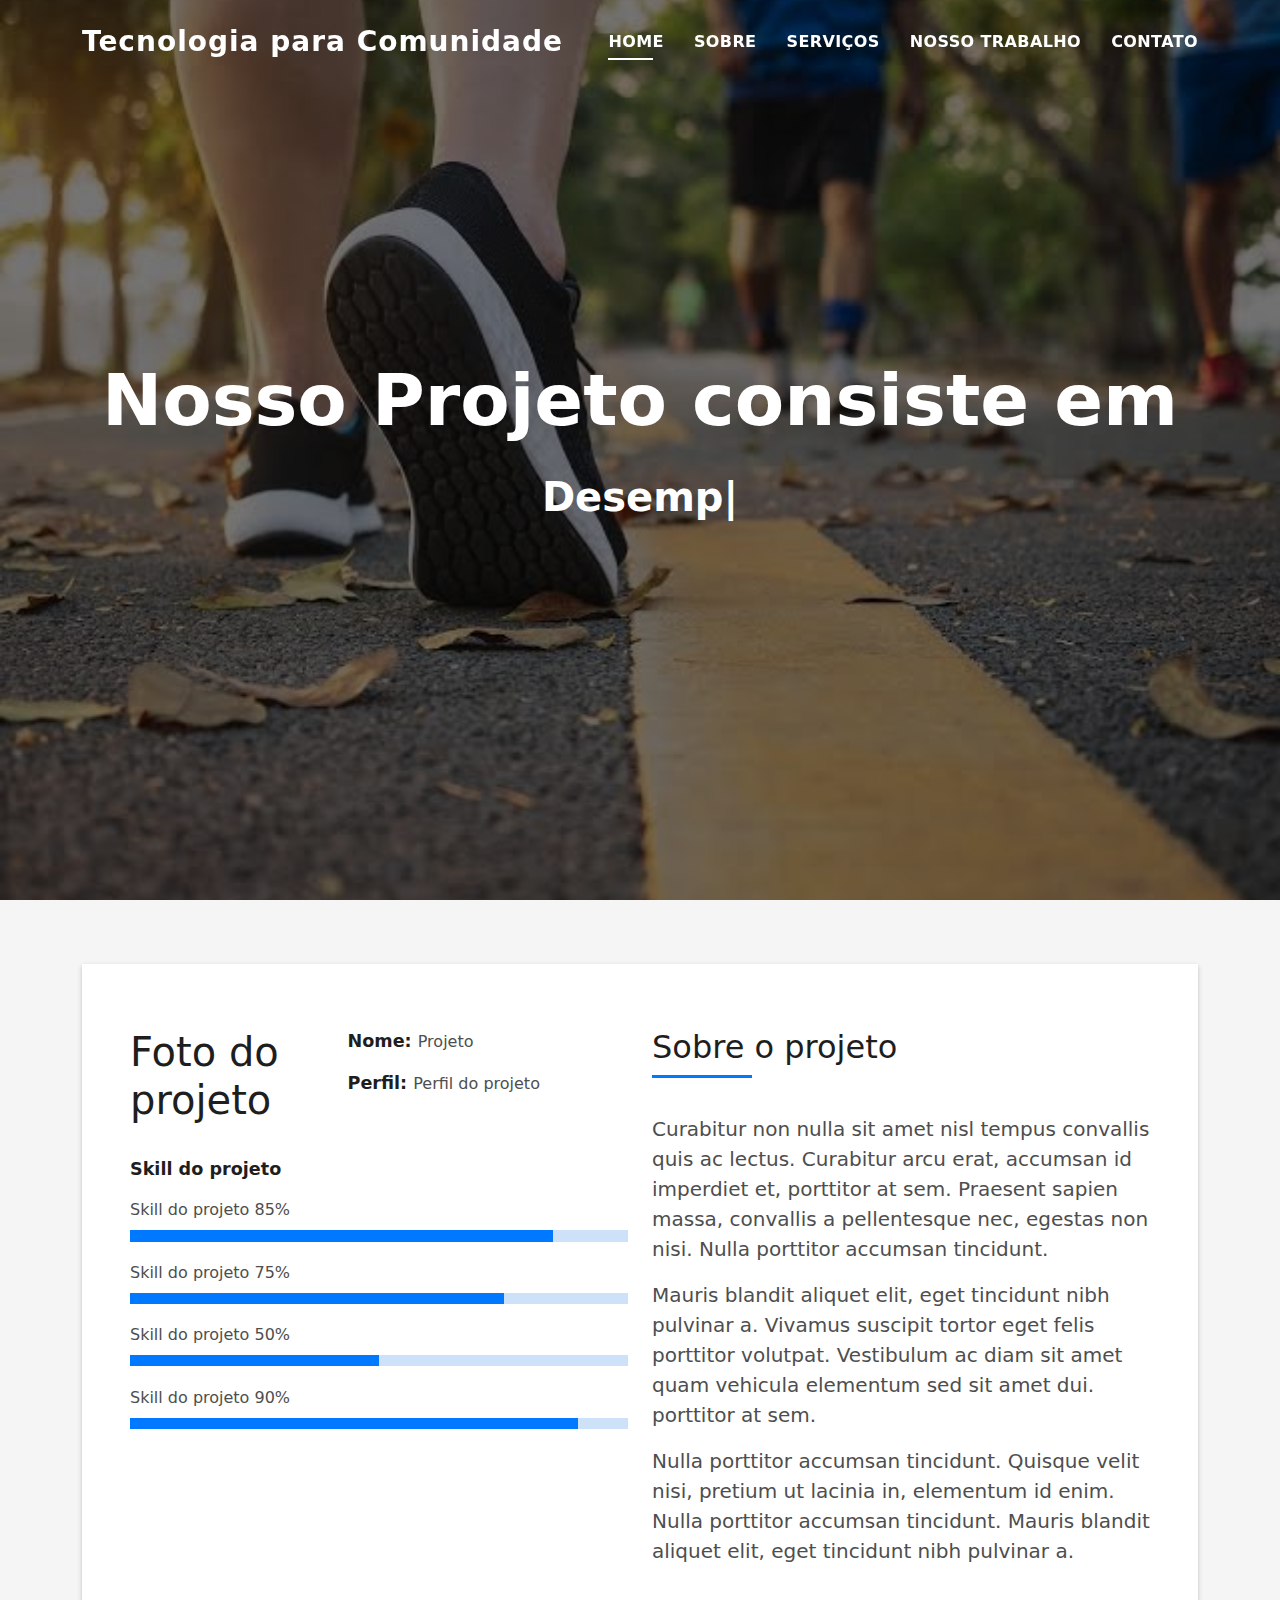
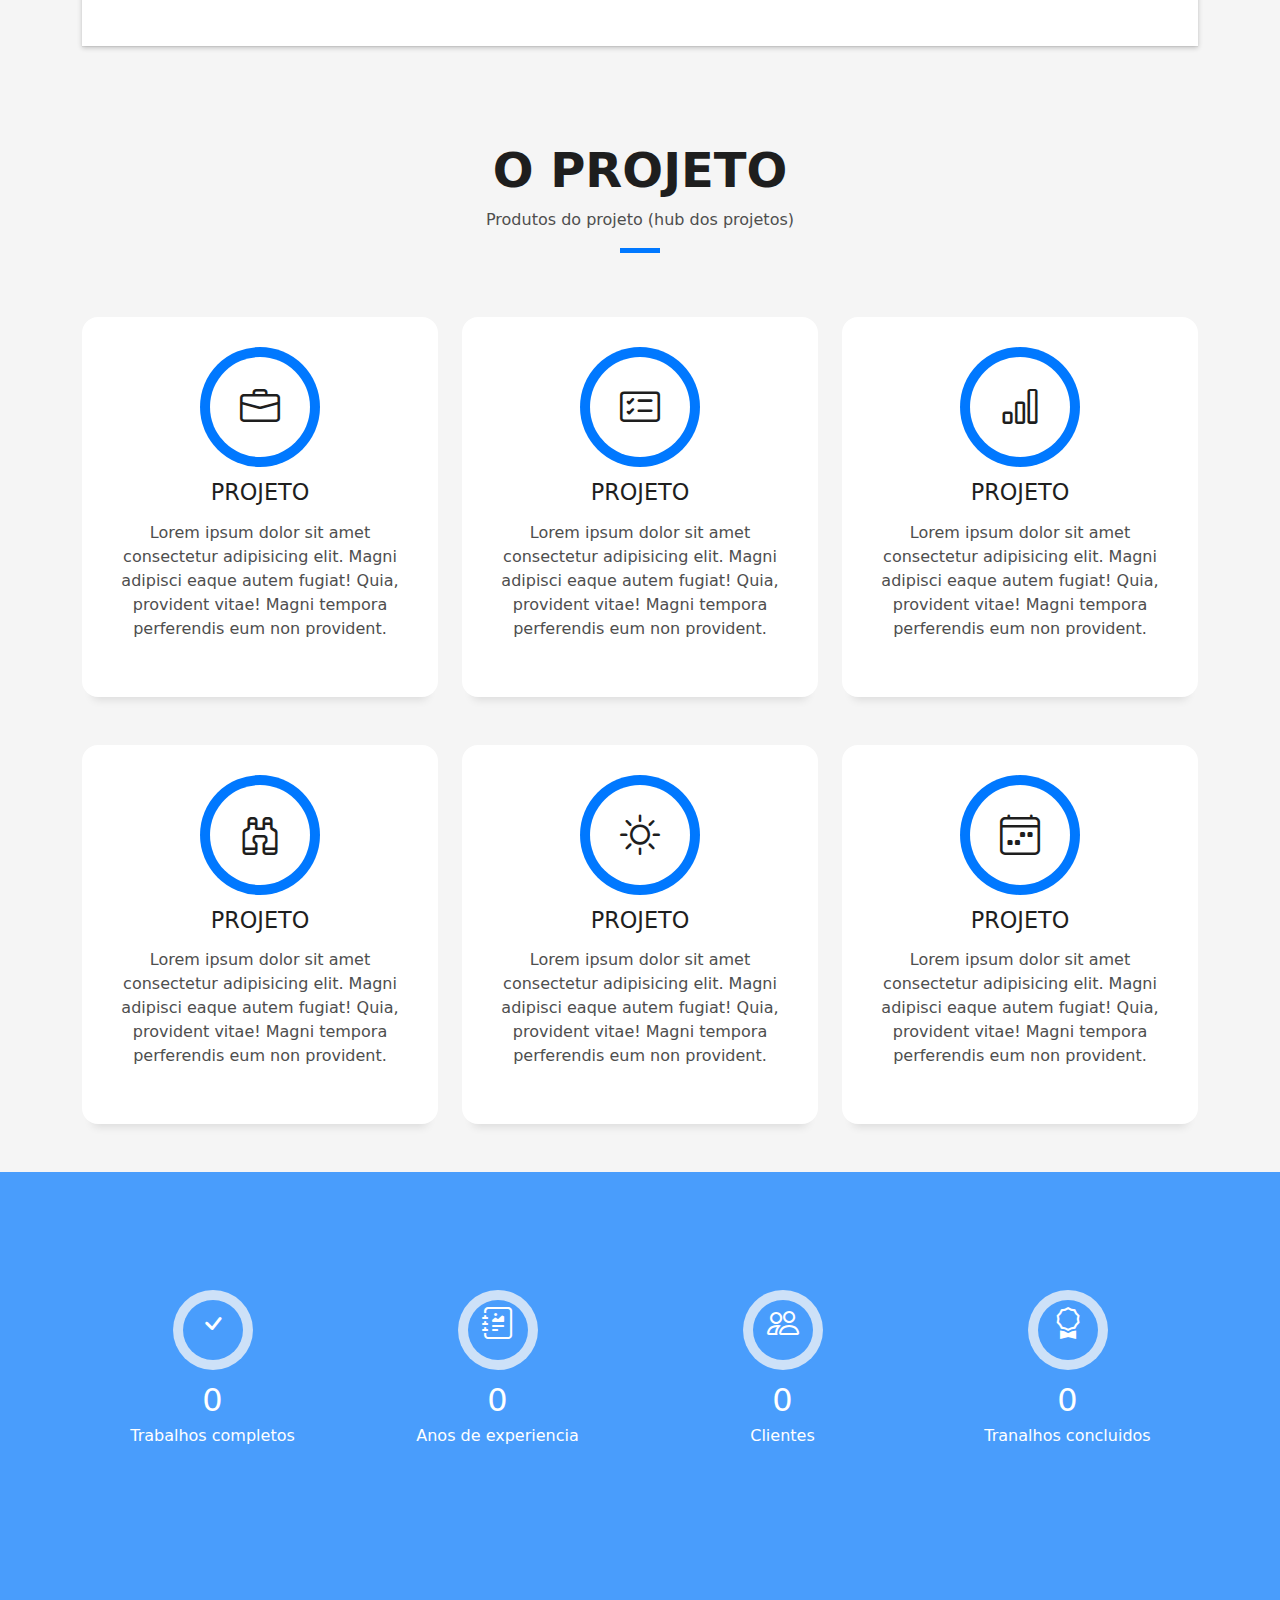
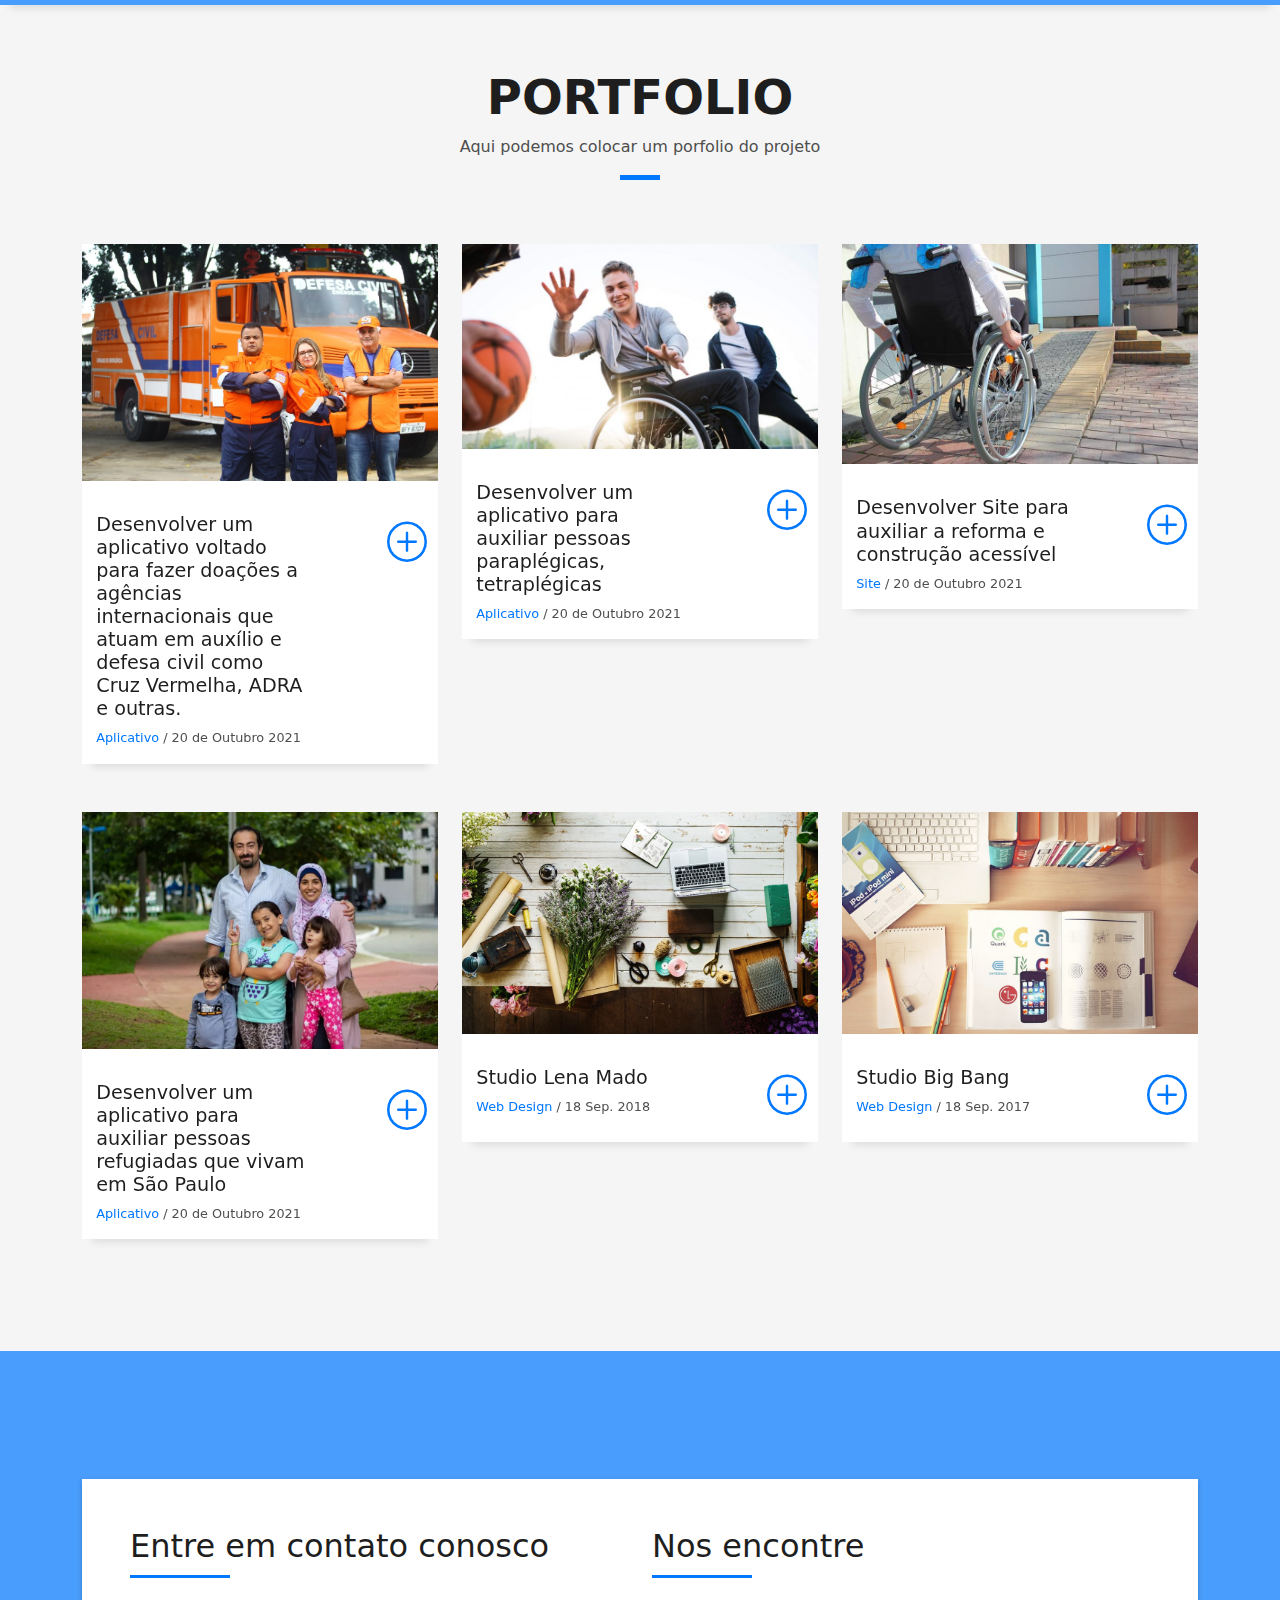
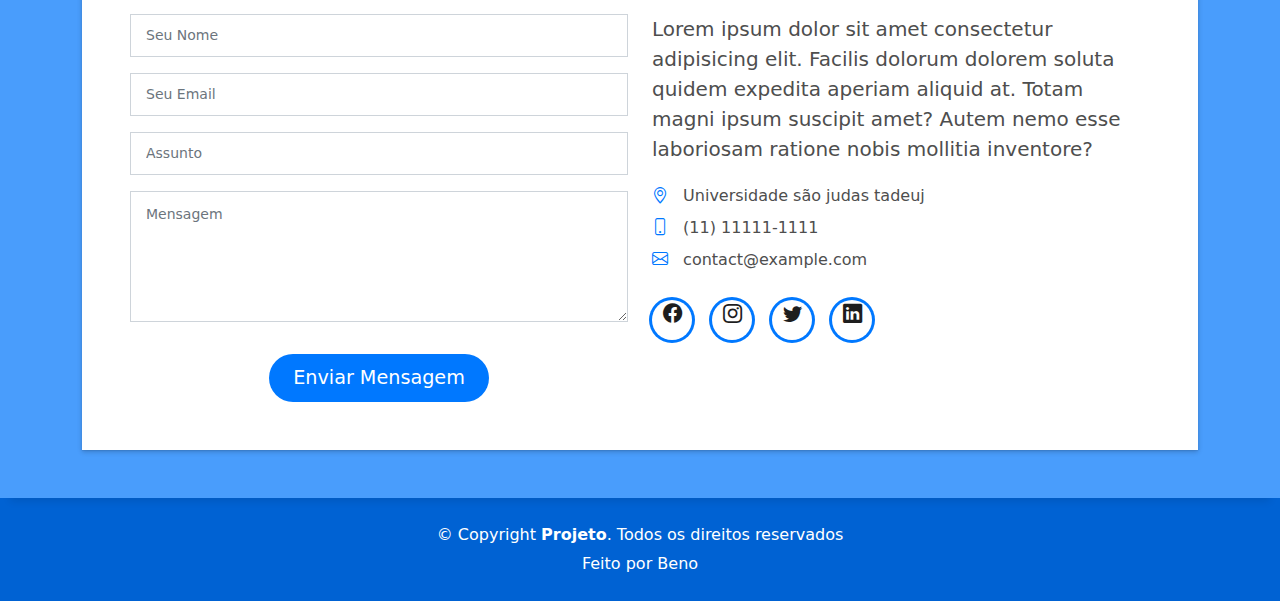
<file: Faculdade/index.html>
<!DOCTYPE html>
<html lang="pt">

<head>
  <meta charset="utf-8">
  <meta content="width=device-width, initial-scale=1.0" name="viewport">

  <title>Site do projeto</title>

  <!-- Favicons -->


  <!-- Vendor CSS Files -->
  <link href="assets/vendor/bootstrap/css/bootstrap.min.css" rel="stylesheet">
  <link href="assets/vendor/bootstrap-icons/bootstrap-icons.css" rel="stylesheet">
  <link href="assets/vendor/glightbox/css/glightbox.min.css" rel="stylesheet">
  <link href="assets/vendor/swiper/swiper-bundle.min.css" rel="stylesheet">

  <!-- Template Main CSS File -->
  <link href="assets/css/style.css" rel="stylesheet">


</head>

<body>

  <!-- ======= Header ======= -->
  <header id="header" class="fixed-top">
    <div class="container d-flex align-items-center justify-content-between">

      <h1 class="logo"><a href="index.html">Tecnologia para Comunidade</a></h1>
      <!-- Uncomment below if you prefer to use an image logo -->
      <!-- <a href="index.html" class="logo"><img src="assets/img/logo.png" alt="" class="img-fluid"></a>-->

      <nav id="navbar" class="navbar">
        <ul>
          <li><a class="nav-link scrollto active" href="#hero">Home</a></li>
          <li><a class="nav-link scrollto" href="#about">Sobre</a></li>
          <li><a class="nav-link scrollto" href="#services">Serviços</a></li>
          <li><a class="nav-link scrollto " href="#work">Nosso Trabalho</a></li>
          <li><a class="nav-link scrollto" href="#contact">Contato</a></li>
        </ul>
        <i class="bi bi-list mobile-nav-toggle"></i>
      </nav><!-- .navbar -->

    </div>
  </header><!-- End Header -->

  <!-- ======= Hero Section ======= -->
  <div id="hero" class="hero route bg-image" style="background-image: url(assets/img/andando.jpg)">
    <div class="overlay-itro"></div>
    <div class="hero-content display-table">
      <div class="table-cell">
        <div class="container">
          <!--<p class="display-6 color-d">Hello, world!</p>-->
          <h1 class="hero-title mb-4">Nosso Projeto consiste em</h1>
          <p class="hero-subtitle"><span class="typed" data-typed-items="Desempenho, Excelência, Profissionalismo, Qualidade"></span></p>
          <!-- <p class="pt-3"><a class="btn btn-primary btn js-scroll px-4" href="#about" role="button">Learn More</a></p> -->
        </div>
      </div>
    </div>
  </div><!-- End Hero Section -->

  <main id="main">

    <!-- ======= About Section ======= -->
    <section id="about" class="about-mf sect-pt4 route">
      <div class="container">
        <div class="row">
          <div class="col-sm-12">
            <div class="box-shadow-full">
              <div class="row">
                <div class="col-md-6">
                  <div class="row">
                    <div class="col-sm-6 col-md-5">
                      <div class="about-img">
                        <h1>Foto do projeto</h1>
                      </div>
                    </div>
                    <div class="col-sm-6 col-md-7">
                      <div class="about-info">
                        <p><span class="title-s">Nome: </span> <span>Projeto</span></p>
                        <p><span class="title-s">Perfil: </span> <span>Perfil do projeto</span></p>
                      </div>
                    </div>
                  </div>
                  <div class="skill-mf">
                    <p class="title-s">Skill do projeto</p>
                    <span>Skill do projeto</span> <span class="pull-right">85%</span>
                    <div class="progress">
                      <div class="progress-bar" role="progressbar" style="width: 85%;" aria-valuenow="85" aria-valuemin="0" aria-valuemax="100"></div>
                    </div>
                    <span>Skill do projeto</span> <span class="pull-right">75%</span>
                    <div class="progress">
                      <div class="progress-bar" role="progressbar" style="width: 75%" aria-valuenow="75" aria-valuemin="0" aria-valuemax="100"></div>
                    </div>
                    <span>Skill do projeto</span> <span class="pull-right">50%</span>
                    <div class="progress">
                      <div class="progress-bar" role="progressbar" style="width: 50%" aria-valuenow="50" aria-valuemin="0" aria-valuemax="100"></div>
                    </div>
                    <span>Skill do projeto</span> <span class="pull-right">90%</span>
                    <div class="progress">
                      <div class="progress-bar" role="progressbar" style="width: 90%" aria-valuenow="90" aria-valuemin="0" aria-valuemax="100"></div>
                    </div>
                  </div>
                </div>
                <div class="col-md-6">
                  <div class="about-me pt-4 pt-md-0">
                    <div class="title-box-2">
                      <h5 class="title-left">
                        Sobre o projeto
                      </h5>
                    </div>
                    <p class="lead">
                      Curabitur non nulla sit amet nisl tempus convallis quis ac lectus. Curabitur arcu erat, accumsan id
                      imperdiet et, porttitor
                      at sem. Praesent sapien massa, convallis a pellentesque nec, egestas non nisi. Nulla
                      porttitor accumsan tincidunt.
                    </p>
                    <p class="lead">
                      Mauris blandit aliquet elit, eget tincidunt nibh pulvinar a. Vivamus suscipit tortor eget felis
                      porttitor volutpat. Vestibulum
                      ac diam sit amet quam vehicula elementum sed sit amet dui. porttitor at sem.
                    </p>
                    <p class="lead">
                      Nulla porttitor accumsan tincidunt. Quisque velit nisi, pretium ut lacinia in, elementum id enim.
                      Nulla porttitor accumsan
                      tincidunt. Mauris blandit aliquet elit, eget tincidunt nibh pulvinar a.
                    </p>
                  </div>
                </div>
              </div>
            </div>
          </div>
        </div>
      </div>
    </section><!-- End About Section -->

    <!-- ======= Services Section ======= -->
    <section id="services" class="services-mf pt-5 route">
      <div class="container">
        <div class="row">
          <div class="col-sm-12">
            <div class="title-box text-center">
              <h3 class="title-a">
                O projeto
              </h3>
              <p class="subtitle-a">
                Produtos do projeto (hub dos projetos)
              </p>
              <div class="line-mf"></div>
            </div>
          </div>
        </div>
        <div class="row">
          <div class="col-md-4">
            <div class="service-box">
              <div class="service-ico">
                <span class="ico-circle"><i class="bi bi-briefcase"></i></span>
              </div>
              <div class="service-content">
                <h2 class="s-title">Projeto</h2>
                <p class="s-description text-center">
                  Lorem ipsum dolor sit amet consectetur adipisicing elit. Magni adipisci eaque autem fugiat! Quia,
                  provident vitae! Magni
                  tempora perferendis eum non provident.
                </p>
              </div>
            </div>
          </div>
          <div class="col-md-4">
            <div class="service-box">
              <div class="service-ico">
                <span class="ico-circle"><i class="bi bi-card-checklist"></i></span>
              </div>
              <div class="service-content">
                <h2 class="s-title">Projeto</h2>
                <p class="s-description text-center">
                  Lorem ipsum dolor sit amet consectetur adipisicing elit. Magni adipisci eaque autem fugiat! Quia,
                  provident vitae! Magni
                  tempora perferendis eum non provident.
                </p>
              </div>
            </div>
          </div>
          <div class="col-md-4">
            <div class="service-box">
              <div class="service-ico">
                <span class="ico-circle"><i class="bi bi-bar-chart"></i></span>
              </div>
              <div class="service-content">
                <h2 class="s-title">Projeto</h2>
                <p class="s-description text-center">
                  Lorem ipsum dolor sit amet consectetur adipisicing elit. Magni adipisci eaque autem fugiat! Quia,
                  provident vitae! Magni
                  tempora perferendis eum non provident.
                </p>
              </div>
            </div>
          </div>
          <div class="col-md-4">
            <div class="service-box">
              <div class="service-ico">
                <span class="ico-circle"><i class="bi bi-binoculars"></i></span>
              </div>
              <div class="service-content">
                <h2 class="s-title">Projeto</h2>
                <p class="s-description text-center">
                  Lorem ipsum dolor sit amet consectetur adipisicing elit. Magni adipisci eaque autem fugiat! Quia,
                  provident vitae! Magni
                  tempora perferendis eum non provident.
                </p>
              </div>
            </div>
          </div>
          <div class="col-md-4">
            <div class="service-box">
              <div class="service-ico">
                <span class="ico-circle"><i class="bi bi-brightness-high"></i></span>
              </div>
              <div class="service-content">
                <h2 class="s-title">Projeto</h2>
                <p class="s-description text-center">
                  Lorem ipsum dolor sit amet consectetur adipisicing elit. Magni adipisci eaque autem fugiat! Quia,
                  provident vitae! Magni
                  tempora perferendis eum non provident.
                </p>
              </div>
            </div>
          </div>
          <div class="col-md-4">
            <div class="service-box">
              <div class="service-ico">
                <span class="ico-circle"><i class="bi bi-calendar4-week"></i></span>
              </div>
              <div class="service-content">
                <h2 class="s-title">Projeto</h2>
                <p class="s-description text-center">
                  Lorem ipsum dolor sit amet consectetur adipisicing elit. Magni adipisci eaque autem fugiat! Quia,
                  provident vitae! Magni
                  tempora perferendis eum non provident.
                </p>
              </div>
            </div>
          </div>
        </div>
      </div>
    </section><!-- End Services Section -->

    <!-- ======= Counter Section ======= -->
    <div class="section-counter paralax-mf bg-image" style="background-image: url(assets/img/counters-bg.jpg)">
      <div class="overlay-mf"></div>
      <div class="container position-relative">
        <div class="row">
          <div class="col-sm-3 col-lg-3">
            <div class="counter-box counter-box pt-4 pt-md-0">
              <div class="counter-ico">
                <span class="ico-circle"><i class="bi bi-check"></i></span>
              </div>
              <div class="counter-num">
                <p data-purecounter-start="0" data-purecounter-end="450" data-purecounter-duration="1" class="counter purecounter"></p>
                <span class="counter-text">Trabalhos completos</span>
              </div>
            </div>
          </div>
          <div class="col-sm-3 col-lg-3">
            <div class="counter-box pt-4 pt-md-0">
              <div class="counter-ico">
                <span class="ico-circle"><i class="bi bi-journal-richtext"></i></span>
              </div>
              <div class="counter-num">
                <p data-purecounter-start="0" data-purecounter-end="25" data-purecounter-duration="1" class="counter purecounter"></p>
                <span class="counter-text">Anos de experiencia</span>
              </div>
            </div>
          </div>
          <div class="col-sm-3 col-lg-3">
            <div class="counter-box pt-4 pt-md-0">
              <div class="counter-ico">
                <span class="ico-circle"><i class="bi bi-people"></i></span>
              </div>
              <div class="counter-num">
                <p data-purecounter-start="0" data-purecounter-end="550" data-purecounter-duration="1" class="counter purecounter"></p>
                <span class="counter-text">Clientes</span>
              </div>
            </div>
          </div>
          <div class="col-sm-3 col-lg-3">
            <div class="counter-box pt-4 pt-md-0">
              <div class="counter-ico">
                <span class="ico-circle"><i class="bi bi-award"></i></span>
              </div>
              <div class="counter-num">
                <p data-purecounter-start="0" data-purecounter-end="48" data-purecounter-duration="1" class="counter purecounter"></p>
                <span class="counter-text">Tranalhos concluidos</span>
              </div>
            </div>
          </div>
        </div>
      </div>
    </div><!-- End Counter Section -->

    <!-- ======= Portfolio Section ======= -->
    <section id="work" class="portfolio-mf sect-pt4 route">
      <div class="container">
        <div class="row">
          <div class="col-sm-12">
            <div class="title-box text-center">
              <h3 class="title-a">
                Portfolio
              </h3>
              <p class="subtitle-a">
                Aqui podemos colocar um porfolio do projeto
              </p>
              <div class="line-mf"></div>
            </div>
          </div>
        </div>
        <div class="row">
          <div class="col-md-4">
            <div class="work-box">
              <a href="assets/img/aplicativo.jpg" data-gallery="portfolioGallery" class="portfolio-lightbox">
                <div class="work-img">
                  <img src="assets/img/aplicativo.jpg" alt="" class="img-fluid">
                </div>
              </a>
              <div class="work-content">
                <div class="row">
                  <div class="col-sm-8">
                    <h2 class="w-title">Desenvolver um aplicativo voltado para fazer doações a agências internacionais que atuam em auxílio e defesa civil como Cruz Vermelha, ADRA e outras.</h2>
                    <div class="w-more">
                      <span class="w-ctegory">Aplicativo</span> / <span class="w-date">20 de Outubro 2021</span>
                    </div>
                  </div>
                  <div class="col-sm-4">
                    <div class="w-like">
                      <a href="portfolio-details.html"> <span class="bi bi-plus-circle"></span></a>
                    </div>
                  </div>
                </div>
              </div>
            </div>
          </div>
          <div class="col-md-4">
            <div class="work-box">
              <a href="assets/img/aplicativo2.jpg" data-gallery="portfolioGallery" class="portfolio-lightbox">
                <div class="work-img">
                  <img src="assets/img/aplicativo2.jpg" alt="" class="img-fluid">
                </div>
              </a>
              <div class="work-content">
                <div class="row">
                  <div class="col-sm-8">
                    <h2 class="w-title">Desenvolver um aplicativo para auxiliar pessoas paraplégicas, tetraplégicas</h2>
                    <div class="w-more">
                      <span class="w-ctegory">Aplicativo</span> / <span class="w-date">20 de Outubro 2021</span>
                    </div>
                  </div>
                  <div class="col-sm-4">
                    <div class="w-like">
                      <a href="portfolio-details.html"> <span class="bi bi-plus-circle"></span></a>
                    </div>
                  </div>
                </div>
              </div>
            </div>
          </div>
          <div class="col-md-4">
            <div class="work-box">
              <a href="assets/img/site.jpg" data-gallery="portfolioGallery" class="portfolio-lightbox">
                <div class="work-img">
                  <img src="assets/img/site.jpg" alt="" class="img-fluid">
                </div>
              </a>
              <div class="work-content">
                <div class="row">
                  <div class="col-sm-8">
                    <h2 class="w-title">Desenvolver Site para auxiliar a reforma e construção acessível</h2>
                    <div class="w-more">
                      <span class="w-ctegory">Site</span> / <span class="w-date">20 de Outubro 2021</span>
                    </div>
                  </div>
                  <div class="col-sm-4">
                    <div class="w-like">
                      <a href="portfolio-details.html"> <span class="bi bi-plus-circle"></span></a>
                    </div>
                  </div>
                </div>
              </div>
            </div>
          </div>
          <div class="col-md-4">
            <div class="work-box">
              <a href="assets/img/aplicativo3.jpg" data-gallery="portfolioGallery" class="portfolio-lightbox">
                <div class="work-img">
                  <img src="assets/img/aplicativo3.jpg" alt="" class="img-fluid">
                </div>
              </a>
              <div class="work-content">
                <div class="row">
                  <div class="col-sm-8">
                    <h2 class="w-title">Desenvolver um aplicativo para auxiliar pessoas refugiadas que vivam em São Paulo</h2>
                    <div class="w-more">
                      <span class="w-ctegory">Aplicativo</span> / <span class="w-date">20 de Outubro 2021</span>
                    </div>
                  </div>
                  <div class="col-sm-4">
                    <div class="w-like">
                      <a href="portfolio-details.html"> <span class="bi bi-plus-circle"></span></a>
                    </div>
                  </div>
                </div>
              </div>
            </div>
          </div>
          <div class="col-md-4">
            <div class="work-box">
              <a href="assets/img/work-5.jpg" data-gallery="portfolioGallery" class="portfolio-lightbox">
                <div class="work-img">
                  <img src="assets/img/work-5.jpg" alt="" class="img-fluid">
                </div>
              </a>
              <div class="work-content">
                <div class="row">
                  <div class="col-sm-8">
                    <h2 class="w-title">Studio Lena Mado</h2>
                    <div class="w-more">
                      <span class="w-ctegory">Web Design</span> / <span class="w-date">18 Sep. 2018</span>
                    </div>
                  </div>
                  <div class="col-sm-4">
                    <div class="w-like">
                      <a href="portfolio-details.html"> <span class="bi bi-plus-circle"></span></a>
                    </div>
                  </div>
                </div>
              </div>
            </div>
          </div>
          <div class="col-md-4">
            <div class="work-box">
              <a href="assets/img/work-6.jpg" data-gallery="portfolioGallery" class="portfolio-lightbox">
                <div class="work-img">
                  <img src="assets/img/work-6.jpg" alt="" class="img-fluid">
                </div>
              </a>
              <div class="work-content">
                <div class="row">
                  <div class="col-sm-8">
                    <h2 class="w-title">Studio Big Bang</h2>
                    <div class="w-more">
                      <span class="w-ctegory">Web Design</span> / <span class="w-date">18 Sep. 2017</span>
                    </div>
                  </div>
                  <div class="col-sm-4">
                    <div class="w-like">
                      <a href="portfolio-details.html"> <span class="bi bi-plus-circle"></span></a>
                    </div>
                  </div>
                </div>
              </div>
            </div>
          </div>

        </div>
      </div>
    </section><!-- End Portfolio Section -->

  
  

    <!-- ======= Contact Section ======= -->
    <section id="contact" class="paralax-mf footer-paralax bg-image sect-mt4 route" style="background-image: url(assets/img/overlay-bg.jpg)">
      <div class="overlay-mf"></div>
      <div class="container">
        <div class="row">
          <div class="col-sm-12">
            <div class="contact-mf">
              <div id="contact" class="box-shadow-full">
                <div class="row">
                  <div class="col-md-6">
                    <div class="title-box-2">
                      <h5 class="title-left">
                        Entre em contato conosco
                      </h5>
                    </div>
                    <div>
                      <form action="forms/contact.php" method="post" role="form" class="php-email-form">
                        <div class="row">
                          <div class="col-md-12 mb-3">
                            <div class="form-group">
                              <input type="text" name="name" class="form-control" id="name" placeholder="Seu Nome" required>
                            </div>
                          </div>
                          <div class="col-md-12 mb-3">
                            <div class="form-group">
                              <input type="email" class="form-control" name="email" id="email" placeholder="Seu Email" required>
                            </div>
                          </div>
                          <div class="col-md-12 mb-3">
                            <div class="form-group">
                              <input type="text" class="form-control" name="subject" id="subject" placeholder="Assunto" required>
                            </div>
                          </div>
                          <div class="col-md-12">
                            <div class="form-group">
                              <textarea class="form-control" name="message" rows="5" placeholder="Mensagem" required></textarea>
                            </div>
                          </div>
                          <div class="col-md-12 text-center my-3">
                            <div class="loading">Loading</div>
                            <div class="error-message"></div>
                            <div class="sent-message">Your message has been sent. Thank you!</div>
                          </div>
                          <div class="col-md-12 text-center">
                            <button type="submit" class="button button-a button-big button-rouded">Enviar Mensagem</button>
                          </div>
                        </div>
                      </form>
                    </div>
                  </div>
                  <div class="col-md-6">
                    <div class="title-box-2 pt-4 pt-md-0">
                      <h5 class="title-left">
                        Nos encontre
                      </h5>
                    </div>
                    <div class="more-info">
                      <p class="lead">
                        Lorem ipsum dolor sit amet consectetur adipisicing elit. Facilis dolorum dolorem soluta quidem
                        expedita aperiam aliquid at.
                        Totam magni ipsum suscipit amet? Autem nemo esse laboriosam ratione nobis
                        mollitia inventore?
                      </p>
                      <ul class="list-ico">
                        <li><span class="bi bi-geo-alt"></span> Universidade são judas tadeuj</li>
                        <li><span class="bi bi-phone"></span> (11) 11111-1111</li>
                        <li><span class="bi bi-envelope"></span> contact@example.com</li>
                      </ul>
                    </div>
                    <div class="socials">
                      <ul>
                        <li><a href=""><span class="ico-circle"><i class="bi bi-facebook"></i></span></a></li>
                        <li><a href=""><span class="ico-circle"><i class="bi bi-instagram"></i></span></a></li>
                        <li><a href=""><span class="ico-circle"><i class="bi bi-twitter"></i></span></a></li>
                        <li><a href=""><span class="ico-circle"><i class="bi bi-linkedin"></i></span></a></li>
                      </ul>
                    </div>
                  </div>
                </div>
              </div>
            </div>
          </div>
        </div>
      </div>
    </section><!-- End Contact Section -->

  </main><!-- End #main -->

  <!-- ======= Footer ======= -->
  <footer>
    <div class="container">
      <div class="row">
        <div class="col-sm-12">
          <div class="copyright-box">
            <p class="copyright">&copy; Copyright <strong>Projeto</strong>. Todos os direitos reservados</p>
            <div class="credits">
              <!--
              All the links in the footer should remain intact.
              You can delete the links only if you purchased the pro version.
              Licensing information: https://bootstrapmade.com/license/
              Purchase the pro version with working PHP/AJAX contact form: https://bootstrapmade.com/buy/?theme=DevFolio
            -->
              Feito por Beno
            </div>
          </div>
        </div>
      </div>
    </div>
  </footer><!-- End  Footer -->

  <div id="preloader"></div>
  <a href="#" class="back-to-top d-flex align-items-center justify-content-center"><i class="bi bi-arrow-up-short"></i></a>

  <!-- Vendor JS Files -->
  <script src="assets/vendor/bootstrap/js/bootstrap.bundle.min.js"></script>
  <script src="assets/vendor/glightbox/js/glightbox.min.js"></script>
  <script src="assets/vendor/php-email-form/validate.js"></script>
  <script src="assets/vendor/purecounter/purecounter.js"></script>
  <script src="assets/vendor/swiper/swiper-bundle.min.js"></script>
  <script src="assets/vendor/typed.js/typed.min.js"></script>

  <!-- Template Main JS File -->
  <script src="assets/js/main.js"></script>

</body>

</html>
</file>
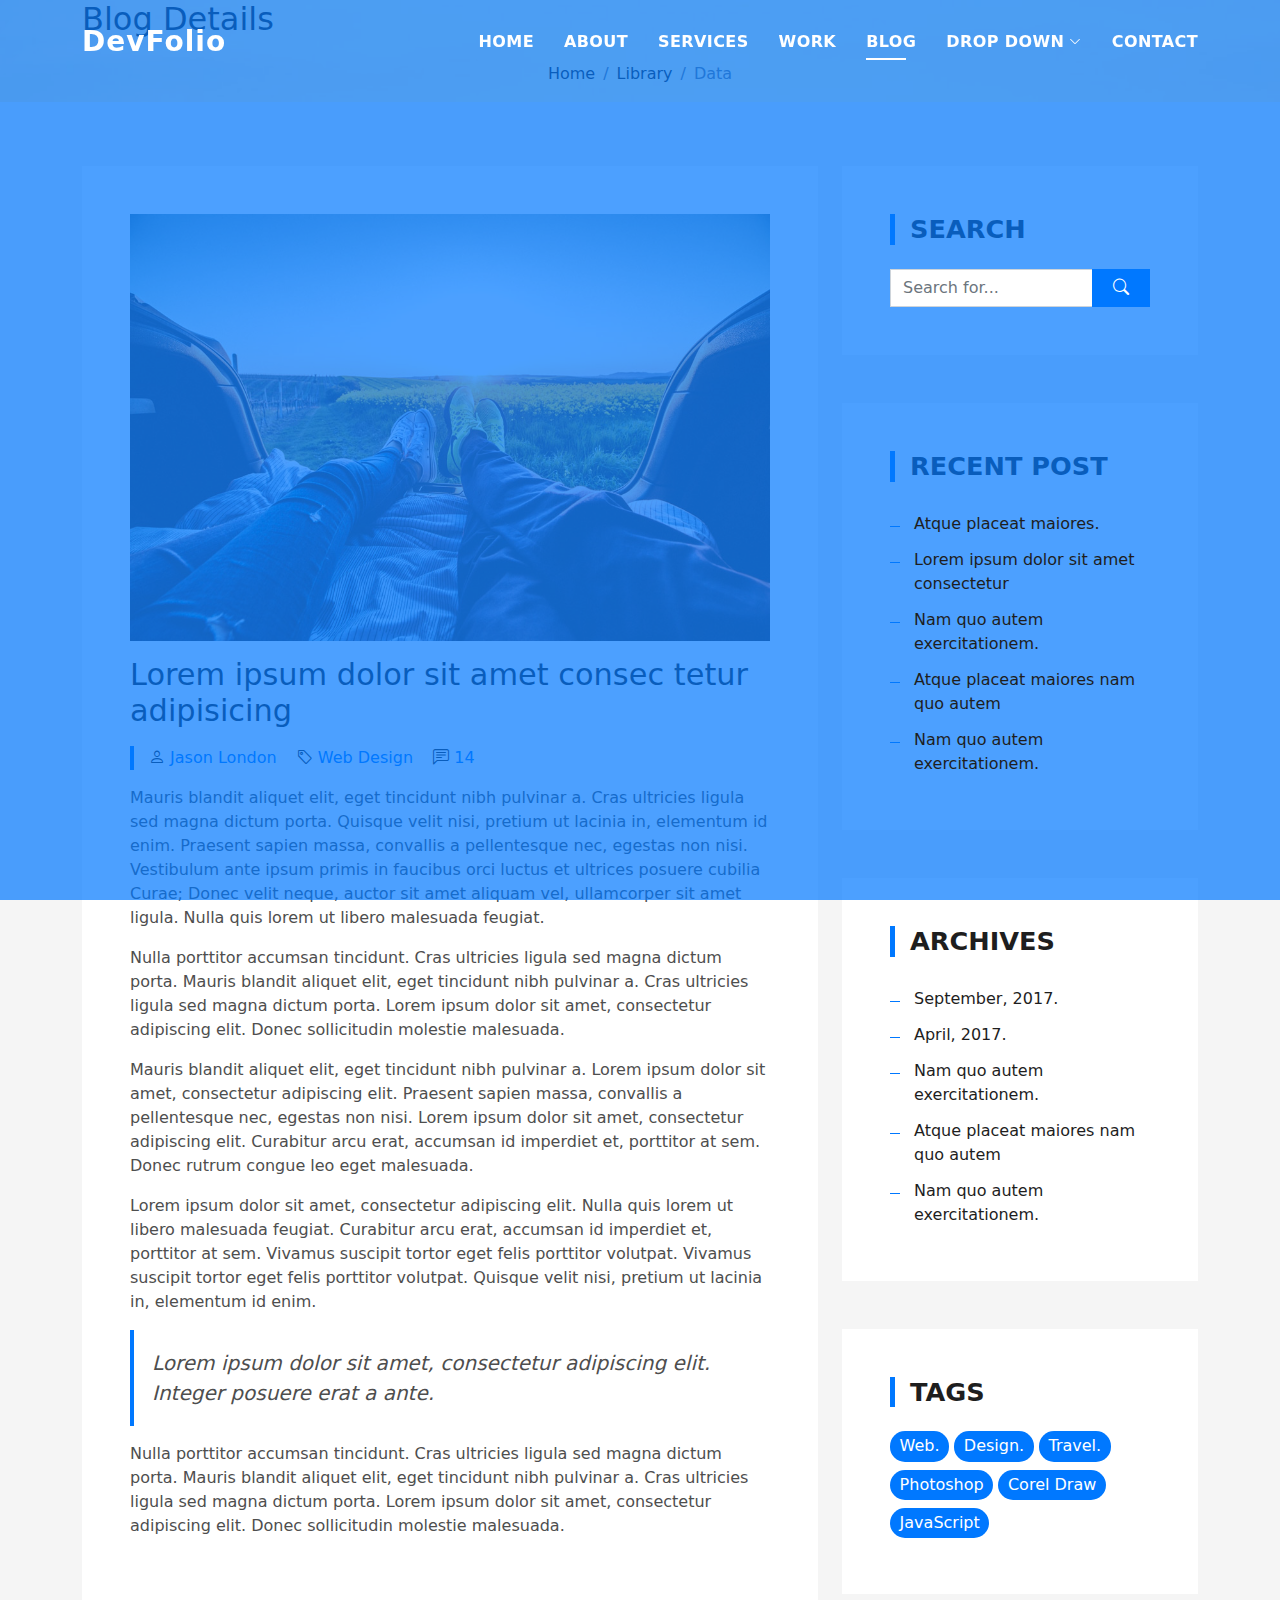
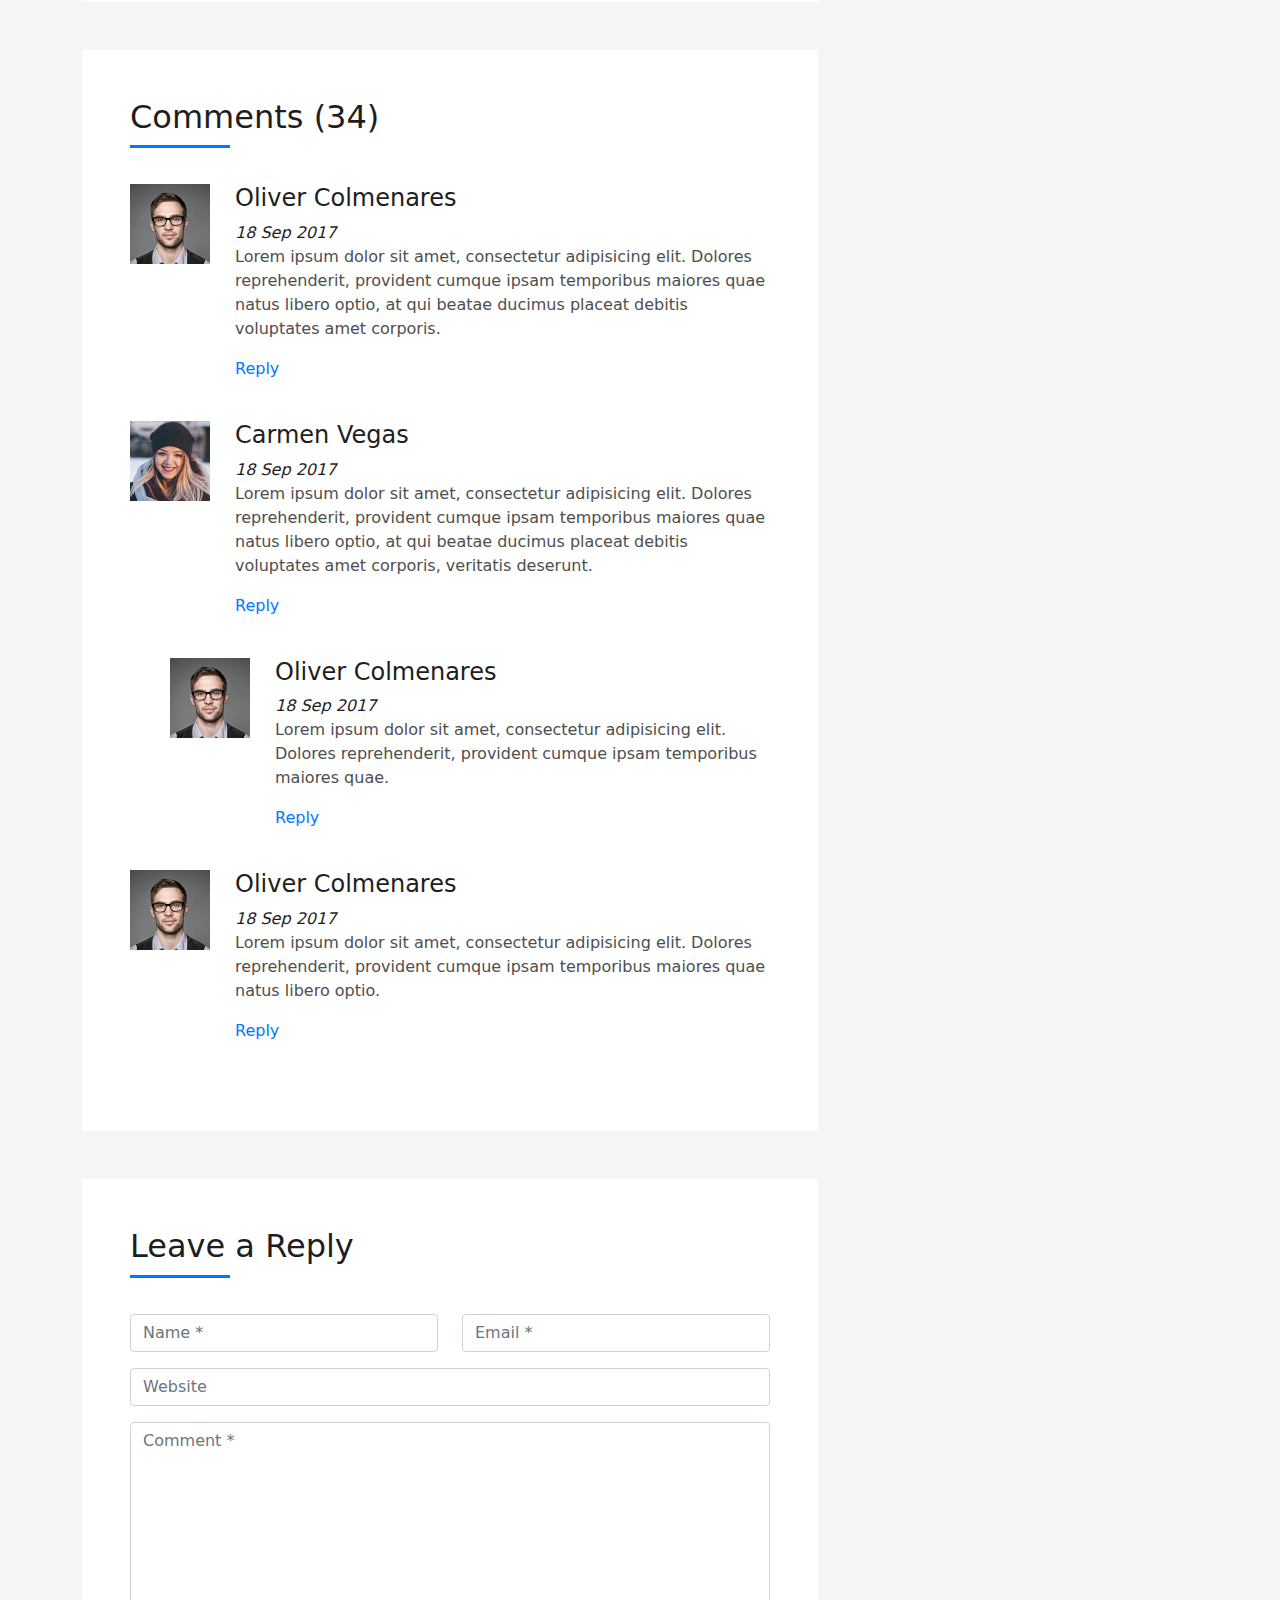
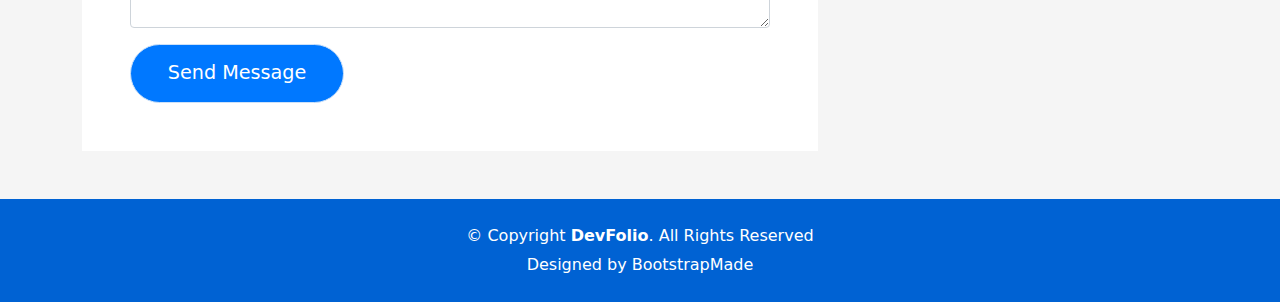
<file: Faculdade/blog-single.html>
<!DOCTYPE html>
<html lang="en">

<head>
  <meta charset="utf-8">
  <meta content="width=device-width, initial-scale=1.0" name="viewport">

  <title>DevFolio Bootstrap Portfolio Template - Blog Single</title>
  <meta content="" name="description">
  <meta content="" name="keywords">

  <!-- Favicons -->


  <!-- Vendor CSS Files -->
  <link href="assets/vendor/bootstrap/css/bootstrap.min.css" rel="stylesheet">
  <link href="assets/vendor/bootstrap-icons/bootstrap-icons.css" rel="stylesheet">
  <link href="assets/vendor/glightbox/css/glightbox.min.css" rel="stylesheet">
  <link href="assets/vendor/swiper/swiper-bundle.min.css" rel="stylesheet">

  <!-- Template Main CSS File -->
  <link href="assets/css/style.css" rel="stylesheet">

  <!-- =======================================================
  * Template Name: DevFolio - v4.6.0
  * Template URL: https://bootstrapmade.com/devfolio-bootstrap-portfolio-html-template/
  * Author: BootstrapMade.com
  * License: https://bootstrapmade.com/license/
  ======================================================== -->
</head>

<body>

  <!-- ======= Header ======= -->
  <header id="header" class="fixed-top">
    <div class="container d-flex align-items-center justify-content-between">

      <h1 class="logo"><a href="index.html">DevFolio</a></h1>
      <!-- Uncomment below if you prefer to use an image logo -->
      <!-- <a href="index.html" class="logo"><img src="assets/img/logo.png" alt="" class="img-fluid"></a>-->

      <nav id="navbar" class="navbar">
        <ul>
          <li><a class="nav-link scrollto " href="#hero">Home</a></li>
          <li><a class="nav-link scrollto" href="#about">About</a></li>
          <li><a class="nav-link scrollto" href="#services">Services</a></li>
          <li><a class="nav-link scrollto " href="#work">Work</a></li>
          <li><a class="nav-link scrollto " href="#blog">Blog</a></li>
          <li class="dropdown"><a href="#"><span>Drop Down</span> <i class="bi bi-chevron-down"></i></a>
            <ul>
              <li><a href="#">Drop Down 1</a></li>
              <li class="dropdown"><a href="#"><span>Deep Drop Down</span> <i class="bi bi-chevron-right"></i></a>
                <ul>
                  <li><a href="#">Deep Drop Down 1</a></li>
                  <li><a href="#">Deep Drop Down 2</a></li>
                  <li><a href="#">Deep Drop Down 3</a></li>
                  <li><a href="#">Deep Drop Down 4</a></li>
                  <li><a href="#">Deep Drop Down 5</a></li>
                </ul>
              </li>
              <li><a href="#">Drop Down 2</a></li>
              <li><a href="#">Drop Down 3</a></li>
              <li><a href="#">Drop Down 4</a></li>
            </ul>
          </li>
          <li><a class="nav-link scrollto" href="#contact">Contact</a></li>
        </ul>
        <i class="bi bi-list mobile-nav-toggle"></i>
      </nav><!-- .navbar -->

    </div>
  </header><!-- End Header -->

  <div class="intro intro-single route bg-image" style="background-image: url(assets/img/overlay-bg.jpg)">
    <div class="overlay-mf"></div>
    <div class="intro-content display-table">
      <div class="table-cell">
        <div class="container">
          <h2 class="intro-title mb-4">Blog Details</h2>
          <ol class="breadcrumb d-flex justify-content-center">
            <li class="breadcrumb-item">
              <a href="#">Home</a>
            </li>
            <li class="breadcrumb-item">
              <a href="#">Library</a>
            </li>
            <li class="breadcrumb-item active">Data</li>
          </ol>
        </div>
      </div>
    </div>
  </div>

  <main id="main">

    <!-- ======= Blog Single Section ======= -->
    <section class="blog-wrapper sect-pt4" id="blog">
      <div class="container">
        <div class="row">
          <div class="col-md-8">
            <div class="post-box">
              <div class="post-thumb">
                <img src="assets/img/post-1.jpg" class="img-fluid" alt="">
              </div>
              <div class="post-meta">
                <h1 class="article-title">Lorem ipsum dolor sit amet consec tetur adipisicing</h1>
                <ul>
                  <li>
                    <span class="bi bi-person"></span>
                    <a href="#">Jason London</a>
                  </li>
                  <li>
                    <span class="bi bi-tag"></span>
                    <a href="#">Web Design</a>
                  </li>
                  <li>
                    <span class="bi bi-chat-left-text"></span>
                    <a href="#">14</a>
                  </li>
                </ul>
              </div>
              <div class="article-content">
                <p>
                  Mauris blandit aliquet elit, eget tincidunt nibh pulvinar a. Cras ultricies ligula sed magna dictum
                  porta. Quisque velit
                  nisi, pretium ut lacinia in, elementum id enim. Praesent sapien massa, convallis a pellentesque
                  nec, egestas non nisi. Vestibulum ante ipsum primis in faucibus orci luctus et ultrices posuere
                  cubilia Curae; Donec velit neque, auctor sit amet aliquam vel, ullamcorper sit amet ligula.
                  Nulla quis lorem ut libero malesuada feugiat.
                </p>
                <p>
                  Nulla porttitor accumsan tincidunt. Cras ultricies ligula sed magna dictum porta. Mauris blandit
                  aliquet elit, eget tincidunt
                  nibh pulvinar a. Cras ultricies ligula sed magna dictum porta. Lorem ipsum dolor sit amet,
                  consectetur adipiscing elit. Donec sollicitudin molestie malesuada.
                </p>
                <p>
                  Mauris blandit aliquet elit, eget tincidunt nibh pulvinar a. Lorem ipsum dolor sit amet, consectetur
                  adipiscing elit. Praesent
                  sapien massa, convallis a pellentesque nec, egestas non nisi. Lorem ipsum dolor sit amet,
                  consectetur adipiscing elit. Curabitur arcu erat, accumsan id imperdiet et, porttitor at
                  sem. Donec rutrum congue leo eget malesuada.
                </p>
                <p>
                  Lorem ipsum dolor sit amet, consectetur adipiscing elit. Nulla quis lorem ut libero malesuada feugiat.
                  Curabitur arcu erat,
                  accumsan id imperdiet et, porttitor at sem. Vivamus suscipit tortor eget felis porttitor
                  volutpat. Vivamus suscipit tortor eget felis porttitor volutpat. Quisque velit nisi, pretium
                  ut lacinia in, elementum id enim.
                </p>
                <blockquote class="blockquote">
                  <p class="mb-0">Lorem ipsum dolor sit amet, consectetur adipiscing elit. Integer posuere erat a ante.</p>
                </blockquote>
                <p>
                  Nulla porttitor accumsan tincidunt. Cras ultricies ligula sed magna dictum porta. Mauris blandit
                  aliquet elit, eget tincidunt
                  nibh pulvinar a. Cras ultricies ligula sed magna dictum porta. Lorem ipsum dolor sit amet,
                  consectetur adipiscing elit. Donec sollicitudin molestie malesuada.
                </p>
              </div>
            </div>
            <div class="box-comments">
              <div class="title-box-2">
                <h4 class="title-comments title-left">Comments (34)</h4>
              </div>
              <ul class="list-comments">
                <li>
                  <div class="comment-avatar">
                    <img src="assets/img/testimonial-2.jpg" alt="">
                  </div>
                  <div class="comment-details">
                    <h4 class="comment-author">Oliver Colmenares</h4>
                    <span>18 Sep 2017</span>
                    <p>
                      Lorem ipsum dolor sit amet, consectetur adipisicing elit. Dolores reprehenderit, provident cumque
                      ipsam temporibus maiores
                      quae natus libero optio, at qui beatae ducimus placeat debitis voluptates amet corporis.
                    </p>
                    <a href="3">Reply</a>
                  </div>
                </li>
                <li>
                  <div class="comment-avatar">
                    <img src="assets/img/testimonial-4.jpg" alt="">
                  </div>
                  <div class="comment-details">
                    <h4 class="comment-author">Carmen Vegas</h4>
                    <span>18 Sep 2017</span>
                    <p>
                      Lorem ipsum dolor sit amet, consectetur adipisicing elit. Dolores reprehenderit, provident cumque
                      ipsam temporibus maiores
                      quae natus libero optio, at qui beatae ducimus placeat debitis voluptates amet corporis,
                      veritatis deserunt.
                    </p>
                    <a href="3">Reply</a>
                  </div>
                </li>
                <li class="comment-children">
                  <div class="comment-avatar">
                    <img src="assets/img/testimonial-2.jpg" alt="">
                  </div>
                  <div class="comment-details">
                    <h4 class="comment-author">Oliver Colmenares</h4>
                    <span>18 Sep 2017</span>
                    <p>
                      Lorem ipsum dolor sit amet, consectetur adipisicing elit. Dolores reprehenderit, provident cumque
                      ipsam temporibus maiores
                      quae.
                    </p>
                    <a href="3">Reply</a>
                  </div>
                </li>
                <li>
                  <div class="comment-avatar">
                    <img src="assets/img/testimonial-2.jpg" alt="">
                  </div>
                  <div class="comment-details">
                    <h4 class="comment-author">Oliver Colmenares</h4>
                    <span>18 Sep 2017</span>
                    <p>
                      Lorem ipsum dolor sit amet, consectetur adipisicing elit. Dolores reprehenderit, provident cumque
                      ipsam temporibus maiores
                      quae natus libero optio.
                    </p>
                    <a href="3">Reply</a>
                  </div>
                </li>
              </ul>
            </div>
            <div class="form-comments">
              <div class="title-box-2">
                <h3 class="title-left">
                  Leave a Reply
                </h3>
              </div>
              <form class="form-mf">
                <div class="row">
                  <div class="col-md-6 mb-3">
                    <div class="form-group">
                      <input type="text" class="form-control input-mf" id="inputName" placeholder="Name *" required>
                    </div>
                  </div>
                  <div class="col-md-6 mb-3">
                    <div class="form-group">
                      <input type="email" class="form-control input-mf" id="inputEmail1" placeholder="Email *" required>
                    </div>
                  </div>
                  <div class="col-md-12 mb-3">
                    <div class="form-group">
                      <input type="url" class="form-control input-mf" id="inputUrl" placeholder="Website">
                    </div>
                  </div>
                  <div class="col-md-12 mb-3">
                    <div class="form-group">
                      <textarea id="textMessage" class="form-control input-mf" placeholder="Comment *" name="message" cols="45" rows="8" required></textarea>
                    </div>
                  </div>
                  <div class="col-md-12">
                    <button type="submit" class="button button-a button-big button-rouded">Send Message</button>
                  </div>
                </div>
              </form>
            </div>
          </div>
          <div class="col-md-4">
            <div class="widget-sidebar sidebar-search">
              <h5 class="sidebar-title">Search</h5>
              <div class="sidebar-content">
                <form>
                  <div class="input-group">
                    <input type="text" class="form-control" placeholder="Search for..." aria-label="Search for...">
                    <span class="input-group-btn">
                      <button class="btn btn-secondary btn-search" type="button">
                        <span class="bi bi-search"></span>
                      </button>
                    </span>
                  </div>
                </form>
              </div>
            </div>
            <div class="widget-sidebar">
              <h5 class="sidebar-title">Recent Post</h5>
              <div class="sidebar-content">
                <ul class="list-sidebar">
                  <li>
                    <a href="#">Atque placeat maiores.</a>
                  </li>
                  <li>
                    <a href="#">Lorem ipsum dolor sit amet consectetur</a>
                  </li>
                  <li>
                    <a href="#">Nam quo autem exercitationem.</a>
                  </li>
                  <li>
                    <a href="#">Atque placeat maiores nam quo autem</a>
                  </li>
                  <li>
                    <a href="#">Nam quo autem exercitationem.</a>
                  </li>
                </ul>
              </div>
            </div>
            <div class="widget-sidebar">
              <h5 class="sidebar-title">Archives</h5>
              <div class="sidebar-content">
                <ul class="list-sidebar">
                  <li>
                    <a href="#">September, 2017.</a>
                  </li>
                  <li>
                    <a href="#">April, 2017.</a>
                  </li>
                  <li>
                    <a href="#">Nam quo autem exercitationem.</a>
                  </li>
                  <li>
                    <a href="#">Atque placeat maiores nam quo autem</a>
                  </li>
                  <li>
                    <a href="#">Nam quo autem exercitationem.</a>
                  </li>
                </ul>
              </div>
            </div>
            <div class="widget-sidebar widget-tags">
              <h5 class="sidebar-title">Tags</h5>
              <div class="sidebar-content">
                <ul>
                  <li>
                    <a href="#">Web.</a>
                  </li>
                  <li>
                    <a href="#">Design.</a>
                  </li>
                  <li>
                    <a href="#">Travel.</a>
                  </li>
                  <li>
                    <a href="#">Photoshop</a>
                  </li>
                  <li>
                    <a href="#">Corel Draw</a>
                  </li>
                  <li>
                    <a href="#">JavaScript</a>
                  </li>
                </ul>
              </div>
            </div>
          </div>
        </div>
      </div>
    </section><!-- End Blog Single Section -->

  </main><!-- End #main -->

  <!-- ======= Footer ======= -->
  <footer>
    <div class="container">
      <div class="row">
        <div class="col-sm-12">
          <div class="copyright-box">
            <p class="copyright">&copy; Copyright <strong>DevFolio</strong>. All Rights Reserved</p>
            <div class="credits">
              <!--
              All the links in the footer should remain intact.
              You can delete the links only if you purchased the pro version.
              Licensing information: https://bootstrapmade.com/license/
              Purchase the pro version with working PHP/AJAX contact form: https://bootstrapmade.com/buy/?theme=DevFolio
            -->
              Designed by <a href="https://bootstrapmade.com/">BootstrapMade</a>
            </div>
          </div>
        </div>
      </div>
    </div>
  </footer><!-- End  Footer -->

  <div id="preloader"></div>
  <a href="#" class="back-to-top d-flex align-items-center justify-content-center"><i class="bi bi-arrow-up-short"></i></a>

  <!-- Vendor JS Files -->
  <script src="assets/vendor/bootstrap/js/bootstrap.bundle.min.js"></script>
  <script src="assets/vendor/glightbox/js/glightbox.min.js"></script>
  <script src="assets/vendor/php-email-form/validate.js"></script>
  <script src="assets/vendor/purecounter/purecounter.js"></script>
  <script src="assets/vendor/swiper/swiper-bundle.min.js"></script>
  <script src="assets/vendor/typed.js/typed.min.js"></script>

  <!-- Template Main JS File -->
  <script src="assets/js/main.js"></script>

</body>

</html>
</file>
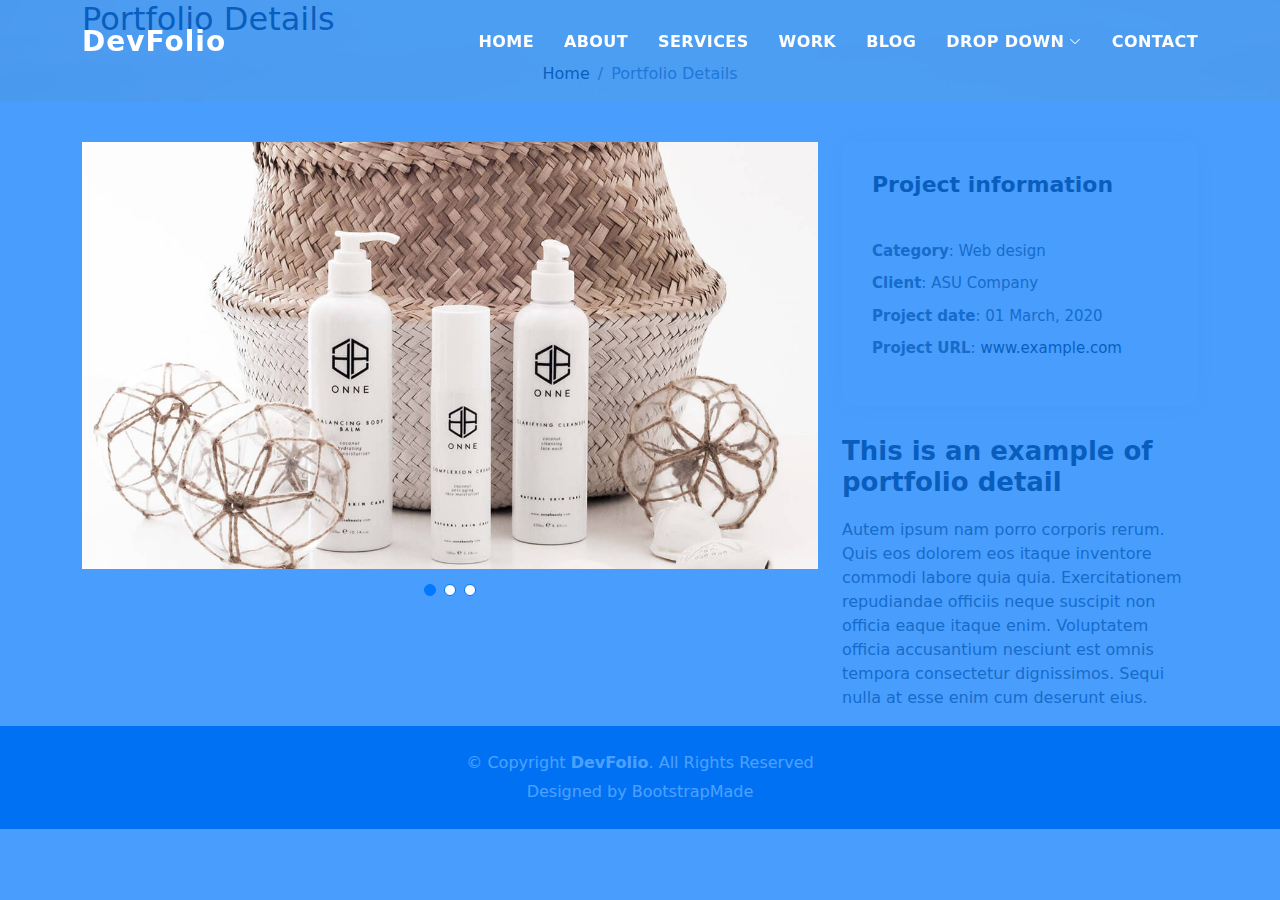
<file: Faculdade/portfolio-details.html>
<!DOCTYPE html>
<html lang="en">

<head>
  <meta charset="utf-8">
  <meta content="width=device-width, initial-scale=1.0" name="viewport">

  <title>DevFolio Bootstrap Portfolio Template - Portfolio Details</title>
  <meta content="" name="description">
  <meta content="" name="keywords">

  <!-- Favicons -->

  <!-- Vendor CSS Files -->
  <link href="assets/vendor/bootstrap/css/bootstrap.min.css" rel="stylesheet">
  <link href="assets/vendor/bootstrap-icons/bootstrap-icons.css" rel="stylesheet">
  <link href="assets/vendor/glightbox/css/glightbox.min.css" rel="stylesheet">
  <link href="assets/vendor/swiper/swiper-bundle.min.css" rel="stylesheet">

  <!-- Template Main CSS File -->
  <link href="assets/css/style.css" rel="stylesheet">

  <!-- =======================================================
  * Template Name: DevFolio - v4.6.0
  * Template URL: https://bootstrapmade.com/devfolio-bootstrap-portfolio-html-template/
  * Author: BootstrapMade.com
  * License: https://bootstrapmade.com/license/
  ======================================================== -->
</head>

<body>

  <!-- ======= Header ======= -->
  <header id="header" class="fixed-top">
    <div class="container d-flex align-items-center justify-content-between">

      <h1 class="logo"><a href="index.html">DevFolio</a></h1>
      <!-- Uncomment below if you prefer to use an image logo -->
      <!-- <a href="index.html" class="logo"><img src="assets/img/logo.png" alt="" class="img-fluid"></a>-->

      <nav id="navbar" class="navbar">
        <ul>
          <li><a class="nav-link scrollto " href="#hero">Home</a></li>
          <li><a class="nav-link scrollto" href="#about">About</a></li>
          <li><a class="nav-link scrollto" href="#services">Services</a></li>
          <li><a class="nav-link scrollto " href="#work">Work</a></li>
          <li><a class="nav-link scrollto " href="#blog">Blog</a></li>
          <li class="dropdown"><a href="#"><span>Drop Down</span> <i class="bi bi-chevron-down"></i></a>
            <ul>
              <li><a href="#">Drop Down 1</a></li>
              <li class="dropdown"><a href="#"><span>Deep Drop Down</span> <i class="bi bi-chevron-right"></i></a>
                <ul>
                  <li><a href="#">Deep Drop Down 1</a></li>
                  <li><a href="#">Deep Drop Down 2</a></li>
                  <li><a href="#">Deep Drop Down 3</a></li>
                  <li><a href="#">Deep Drop Down 4</a></li>
                  <li><a href="#">Deep Drop Down 5</a></li>
                </ul>
              </li>
              <li><a href="#">Drop Down 2</a></li>
              <li><a href="#">Drop Down 3</a></li>
              <li><a href="#">Drop Down 4</a></li>
            </ul>
          </li>
          <li><a class="nav-link scrollto" href="#contact">Contact</a></li>
        </ul>
        <i class="bi bi-list mobile-nav-toggle"></i>
      </nav><!-- .navbar -->

    </div>
  </header><!-- End Header -->

  <div class="intro intro-single route bg-image" style="background-image: url(assets/img/overlay-bg.jpg)">
    <div class="overlay-mf"></div>
    <div class="intro-content display-table">
      <div class="table-cell">
        <div class="container">
          <h2 class="intro-title mb-4">Portfolio Details</h2>
          <ol class="breadcrumb d-flex justify-content-center">
            <li class="breadcrumb-item">
              <a href="#">Home</a>
            </li>
            <li class="breadcrumb-item active">Portfolio Details</li>
          </ol>
        </div>
      </div>
    </div>
  </div>

  <main id="main">

    <!-- ======= Portfolio Details Section ======= -->
    <section id="portfolio-details" class="portfolio-details">
      <div class="container">

        <div class="row gy-4">

          <div class="col-lg-8">
            <div class="portfolio-details-slider swiper">
              <div class="swiper-wrapper align-items-center">

                <div class="swiper-slide">
                  <img src="assets/img/portfolio-details-1.jpg" alt="">
                </div>

                <div class="swiper-slide">
                  <img src="assets/img/portfolio-details-2.jpg" alt="">
                </div>

                <div class="swiper-slide">
                  <img src="assets/img/portfolio-details-3.jpg" alt="">
                </div>

              </div>
              <div class="swiper-pagination"></div>
            </div>
          </div>

          <div class="col-lg-4">
            <div class="portfolio-info">
              <h3>Project information</h3>
              <ul>
                <li><strong>Category</strong>: Web design</li>
                <li><strong>Client</strong>: ASU Company</li>
                <li><strong>Project date</strong>: 01 March, 2020</li>
                <li><strong>Project URL</strong>: <a href="#">www.example.com</a></li>
              </ul>
            </div>
            <div class="portfolio-description">
              <h2>This is an example of portfolio detail</h2>
              <p>
                Autem ipsum nam porro corporis rerum. Quis eos dolorem eos itaque inventore commodi labore quia quia. Exercitationem repudiandae officiis neque suscipit non officia eaque itaque enim. Voluptatem officia accusantium nesciunt est omnis tempora consectetur dignissimos. Sequi nulla at esse enim cum deserunt eius.
              </p>
            </div>
          </div>

        </div>

      </div>
    </section><!-- End Portfolio Details Section -->

  </main><!-- End #main -->

  <!-- ======= Footer ======= -->
  <footer>
    <div class="container">
      <div class="row">
        <div class="col-sm-12">
          <div class="copyright-box">
            <p class="copyright">&copy; Copyright <strong>DevFolio</strong>. All Rights Reserved</p>
            <div class="credits">
              <!--
              All the links in the footer should remain intact.
              You can delete the links only if you purchased the pro version.
              Licensing information: https://bootstrapmade.com/license/
              Purchase the pro version with working PHP/AJAX contact form: https://bootstrapmade.com/buy/?theme=DevFolio
            -->
              Designed by <a href="https://bootstrapmade.com/">BootstrapMade</a>
            </div>
          </div>
        </div>
      </div>
    </div>
  </footer><!-- End  Footer -->

  <div id="preloader"></div>
  <a href="#" class="back-to-top d-flex align-items-center justify-content-center"><i class="bi bi-arrow-up-short"></i></a>

  <!-- Vendor JS Files -->
  <script src="assets/vendor/bootstrap/js/bootstrap.bundle.min.js"></script>
  <script src="assets/vendor/glightbox/js/glightbox.min.js"></script>
  <script src="assets/vendor/php-email-form/validate.js"></script>
  <script src="assets/vendor/purecounter/purecounter.js"></script>
  <script src="assets/vendor/swiper/swiper-bundle.min.js"></script>
  <script src="assets/vendor/typed.js/typed.min.js"></script>

  <!-- Template Main JS File -->
  <script src="assets/js/main.js"></script>

</body>

</html>
</file>
<file: Faculdade/assets/css/style.css>
/**
* Template Name: DevFolio - v4.6.0
* Template URL: https://bootstrapmade.com/devfolio-bootstrap-portfolio-html-template/
* Author: BootstrapMade.com
* License: https://bootstrapmade.com/license/
*/

/*--------------------------------------------------------------
# General
--------------------------------------------------------------*/
body {
  background-color: #f5f5f5;
  color: #4e4e4e;
}

h1,
h2,
h3,
h4,
h5,
h6 {
  color: #1e1e1e;
}

a {
  color: #1e1e1e;
  text-decoration: none;
  transition: all 0.5s ease-in-out;
}
a:hover {
  color: #0078ff;
  text-decoration: none;
  transition: all 0.5s ease-in-out;
}

.p-r {
  position: relative;
}

.color-a {
  text-decoration: none;
  color: #0078ff;
}

.color-d {
  color: #f5f5f5;
}

.color-text-a {
  text-decoration: none;
  color: #4e4e4e;
}

.box-shadow, .card-blog, .work-box, .service-box, .paralax-mf {
  box-shadow: 0 13px 8px -10px rgba(0, 0, 0, 0.1);
}

.box-shadow-a, .button:hover {
  text-decoration: none;
  box-shadow: 0 0 0 4px #cde1f8;
}

.display-5 {
  font-size: 2.5rem;
  font-weight: 300;
  line-height: 1.1;
}

.display-6 {
  font-size: 2rem;
  font-weight: 300;
  line-height: 1.1;
}

.avatar {
  width: 32px;
  height: 32px;
  margin-right: 4px;
  overflow: hidden;
}

.bg-image {
  background-repeat: no-repeat;
  background-attachment: fixed;
  background-size: cover;
  background-position: center center;
}
@media (max-width: 1024px) {
  .bg-image {
    background-attachment: scroll;
  }
}

.overlay-mf {
  background-color: #0078ff;
}

.overlay-mf {
  position: absolute;
  top: 0;
  left: 0px;
  padding: 0;
  height: 100%;
  width: 100%;
  opacity: 0.7;
}

.paralax-mf {
  position: relative;
  padding: 8rem 0;
}

.display-table {
  width: 100%;
  height: 100%;
  display: table;
}

.table-cell {
  display: table-cell;
  vertical-align: middle;
}

/*--/ Sections /--*/
.sect-4 {
  padding: 4rem 0;
}

.sect-pt4 {
  padding-top: 4rem;
}

.sect-mt4 {
  margin-top: 4rem;
}

/*--/ Title s /--*/
.title-s {
  font-weight: 600;
  color: #1e1e1e;
  font-size: 1.1rem;
}

/*--/ Title A /--*/
.title-box {
  margin-bottom: 4rem;
}

.title-a {
  text-decoration: none;
  font-size: 3rem;
  font-weight: bold;
  text-transform: uppercase;
}

.subtitle-a {
  text-decoration: none;
  color: #4e4e4e;
}

.line-mf {
  width: 40px;
  height: 5px;
  background-color: #0078ff;
  margin: 0 auto;
}

/*--/ Title Left /--*/
.title-box-2 {
  margin-bottom: 3rem;
}

.title-left {
  font-size: 2rem;
  position: relative;
}
.title-left:before {
  content: "";
  position: absolute;
  height: 3px;
  background-color: #0078ff;
  width: 100px;
  bottom: -12px;
}

/*------/ Box /------*/
.box-pl2 {
  padding-left: 2rem;
}

.box-shadow-full {
  padding: 3rem 1.25rem;
  position: relative;
  background-color: #fff;
  margin-bottom: 3rem;
  z-index: 2;
  box-shadow: 0 1px 1px 0 rgba(0, 0, 0, 0.06), 0 2px 5px 0 rgba(0, 0, 0, 0.2);
}
@media (min-width: 768px) {
  .box-shadow-full {
    padding: 3rem;
  }
}

/*------/ Socials /------*/
.socials {
  padding: 1.5rem 0;
}
.socials ul li {
  display: inline-block;
}
.socials .ico-circle {
  height: 40px;
  width: 40px;
  font-size: 1.2rem;
  border-radius: 50%;
  line-height: 1.6;
  margin: 0 15px 0 0;
  box-shadow: 0 0 0 3px #0078ff;
  transition: all 500ms ease;
}
.socials .ico-circle:hover {
  background-color: #0078ff;
  color: #fff;
  box-shadow: 0 0 0 3px #cde1f8;
  transition: all 500ms ease;
}

/*------/ Ul resect /------*/
.ul-resect, .widget-tags ul, .widget-sidebar .list-sidebar, .box-comments .list-comments, .blog-wrapper .post-meta ul, .list-ico, .socials ul {
  list-style: none;
  padding-left: 0;
  margin-bottom: 0;
}

.list-ico {
  line-height: 2;
}
.list-ico span {
  color: #0078ff;
  margin-right: 10px;
}

/*------/ Ico Circle /------*/
.ico-circle {
  height: 100px;
  width: 100px;
  font-size: 2rem;
  border-radius: 50%;
  line-height: 1.55;
  margin: 0 auto;
  text-align: center;
  box-shadow: 0 0 0 10px #0078ff;
  display: block;
}

/*------/ Owl Carousel /------*/
.owl-theme .owl-dots {
  text-align: center;
  margin-top: 18px;
}
.owl-theme .owl-dots .owl-dot {
  display: inline-block;
}
.owl-theme .owl-dots .owl-dot span {
  width: 18px;
  height: 7px;
  margin: 5px 5px;
  background: #cde1f8;
  border: 0px solid #cde1f8;
  display: block;
  transition: all 0.6s ease-in-out;
  cursor: pointer;
}
.owl-theme .owl-dots .owl-dot:hover span {
  background-color: #cde1f8;
}
.owl-theme .owl-dots .owl-dot.active span {
  background-color: #1B1B1B;
  width: 25px;
}

/*--/ Scrolltop s /--*/
.scrolltop-mf {
  position: relative;
  display: none;
}
.scrolltop-mf span {
  z-index: 999;
  position: fixed;
  width: 42px;
  height: 42px;
  background-color: #0078ff;
  opacity: 0.7;
  font-size: 1.6rem;
  line-height: 1.5;
  text-align: center;
  color: #fff;
  top: auto;
  left: auto;
  right: 30px;
  bottom: 50px;
  cursor: pointer;
  border-radius: 50%;
}

/*--------------------------------------------------------------
# Back to top button
--------------------------------------------------------------*/
.back-to-top {
  position: fixed;
  visibility: hidden;
  opacity: 0;
  right: 15px;
  bottom: 15px;
  z-index: 996;
  background: #0078ff;
  width: 40px;
  height: 40px;
  border-radius: 50px;
  transition: all 0.4s;
}
.back-to-top i {
  font-size: 28px;
  color: #fff;
  line-height: 0;
}
.back-to-top:hover {
  background: #298eff;
  color: #fff;
}
.back-to-top.active {
  visibility: visible;
  opacity: 1;
}

/*------/ Prelaoder /------*/
#preloader {
  position: fixed;
  top: 0;
  left: 0;
  right: 0;
  bottom: 0;
  z-index: 9999;
  overflow: hidden;
  background: #fff;
}

#preloader:before {
  content: "";
  position: fixed;
  top: calc(50% - 30px);
  left: calc(50% - 30px);
  border: 6px solid #f2f2f2;
  border-top: 6px solid #0078ff;
  border-radius: 50%;
  width: 60px;
  height: 60px;
  -webkit-animation: animate-preloader 1s linear infinite;
  animation: animate-preloader 1s linear infinite;
}

@-webkit-keyframes animate-preloader {
  0% {
    transform: rotate(0deg);
  }
  100% {
    transform: rotate(360deg);
  }
}

@keyframes animate-preloader {
  0% {
    transform: rotate(0deg);
  }
  100% {
    transform: rotate(360deg);
  }
}
/*------/ Button /------*/
.button {
  display: inline-block;
  padding: 0.3rem 0.6rem;
  text-align: center;
  vertical-align: middle;
  -webkit-user-select: none;
  -moz-user-select: none;
  user-select: none;
  font-size: 1rem;
  border-radius: 0.3rem;
  border: 1px solid transparent;
  transition: all 500ms ease;
  cursor: pointer;
}
.button:focus {
  outline: 0;
}
.button:hover {
  background-color: #0062d3;
  color: #fff;
  transition: all 500ms ease;
}

.button-a {
  text-decoration: none;
  background-color: #0078ff;
  color: #fff;
  border-color: #cde1f8;
}

.button-big {
  padding: 0.9rem 2.3rem;
  font-size: 1.2rem;
}

.button-rouded {
  border-radius: 5rem;
}

.btn-lg {
  padding: 0.5rem 1rem;
  font-size: 1.25rem;
  line-height: 1.5;
  border-radius: 0.3rem;
}

/*--------------------------------------------------------------
# Header
--------------------------------------------------------------*/
#header {
  transition: all 0.5s;
  z-index: 997;
  padding: 20px 0;
}
#header .logo {
  font-size: 28px;
  margin: 0;
  padding: 0;
  font-weight: 600;
  letter-spacing: 1px;
}
#header .logo a {
  color: #fff;
}
#header .logo img {
  max-height: 40px;
}
#header.header-scrolled {
  background: rgba(0, 0, 0, 0.9);
  padding: 12px 0;
}

/*--------------------------------------------------------------
# Navigation Menu
--------------------------------------------------------------*/
/**
* Desktop Navigation 
*/
.navbar {
  padding: 0;
}
.navbar ul {
  margin: 0;
  padding: 0;
  display: flex;
  list-style: none;
  align-items: center;
}
.navbar li {
  position: relative;
}
.navbar > ul > li {
  white-space: nowrap;
  padding: 10px 0 10px 30px;
}
.navbar a, .navbar a:focus {
  display: flex;
  align-items: center;
  justify-content: space-between;
  color: #fff;
  font-size: 16px;
  font-weight: 600;
  padding: 0;
  white-space: nowrap;
  transition: 0.3s;
  letter-spacing: 0.4px;
  position: relative;
  text-transform: uppercase;
}
.navbar a i, .navbar a:focus i {
  font-size: 12px;
  line-height: 0;
  margin-left: 5px;
}
.navbar > ul > li > a:before {
  content: "";
  position: absolute;
  width: 100%;
  height: 2px;
  bottom: -6px;
  left: 0;
  width: 0;
  background-color: #fff;
  visibility: hidden;
  transition: all 0.3s ease-in-out 0s;
}
.navbar a:hover:before, .navbar li:hover > a:before, .navbar .active:before {
  visibility: visible;
  width: 80%;
}
.navbar a:hover, .navbar .active, .navbar .active:focus, .navbar li:hover > a {
  color: #fff;
}
.navbar .dropdown ul {
  display: block;
  position: absolute;
  left: 30px;
  top: calc(100% + 30px);
  margin: 0;
  padding: 10px 0;
  z-index: 99;
  opacity: 0;
  visibility: hidden;
  background: #fff;
  box-shadow: 0px 0px 30px rgba(127, 137, 161, 0.25);
  transition: 0.3s;
}
.navbar .dropdown ul li {
  min-width: 200px;
}
.navbar .dropdown ul a {
  padding: 10px 20px;
  font-size: 14px;
  text-transform: none;
  color: #4e4e4e;
}
.navbar .dropdown ul a i {
  font-size: 12px;
}
.navbar .dropdown ul a:hover, .navbar .dropdown ul .active:hover, .navbar .dropdown ul li:hover > a {
  color: #0078ff;
}
.navbar .dropdown:hover > ul {
  opacity: 1;
  top: 100%;
  visibility: visible;
}
.navbar .dropdown .dropdown ul {
  top: 0;
  left: calc(100% - 30px);
  visibility: hidden;
}
.navbar .dropdown .dropdown:hover > ul {
  opacity: 1;
  top: 0;
  left: 100%;
  visibility: visible;
}
@media (max-width: 1366px) {
  .navbar .dropdown .dropdown ul {
    left: -90%;
  }
  .navbar .dropdown .dropdown:hover > ul {
    left: -100%;
  }
}

/**
* Mobile Navigation 
*/
.mobile-nav-toggle {
  color: #fff;
  font-size: 28px;
  cursor: pointer;
  display: none;
  line-height: 0;
  transition: 0.5s;
}

@media (max-width: 991px) {
  .mobile-nav-toggle {
    display: block;
  }

  .navbar ul {
    display: none;
  }
}
.navbar-mobile {
  position: fixed;
  overflow: hidden;
  top: 0;
  right: 0;
  left: 0;
  bottom: 0;
  background: rgba(78, 78, 78, 0.9);
  transition: 0.3s;
  z-index: 999;
}
.navbar-mobile .mobile-nav-toggle {
  position: absolute;
  top: 15px;
  right: 15px;
}
.navbar-mobile ul {
  display: block;
  position: absolute;
  top: 55px;
  right: 15px;
  bottom: 15px;
  left: 15px;
  padding: 10px 0;
  background-color: #fff;
  overflow-y: auto;
  transition: 0.3s;
}
.navbar-mobile > ul > li {
  padding: 0;
}
.navbar-mobile a:hover:before, .navbar-mobile li:hover > a:before, .navbar-mobile .active:before {
  visibility: hidden;
}
.navbar-mobile a, .navbar-mobile a:focus {
  padding: 10px 20px;
  font-size: 15px;
  color: #4e4e4e;
}
.navbar-mobile a:hover, .navbar-mobile .active, .navbar-mobile li:hover > a {
  color: #0078ff;
}
.navbar-mobile .getstarted, .navbar-mobile .getstarted:focus {
  margin: 15px;
}
.navbar-mobile .dropdown ul {
  position: static;
  display: none;
  margin: 10px 20px;
  padding: 10px 0;
  z-index: 99;
  opacity: 1;
  visibility: visible;
  background: #fff;
  box-shadow: 0px 0px 30px rgba(127, 137, 161, 0.25);
}
.navbar-mobile .dropdown ul li {
  min-width: 200px;
}
.navbar-mobile .dropdown ul a {
  padding: 10px 20px;
}
.navbar-mobile .dropdown ul a i {
  font-size: 12px;
}
.navbar-mobile .dropdown ul a:hover, .navbar-mobile .dropdown ul .active:hover, .navbar-mobile .dropdown ul li:hover > a {
  color: #0078ff;
}
.navbar-mobile .dropdown > .dropdown-active {
  display: block;
}

/*--------------------------------------------------------------
# Hero Section
--------------------------------------------------------------*/
.hero {
  height: 100vh;
  position: relative;
  color: #fff;
}
.hero .hero-content {
  text-align: center;
  position: absolute;
}
.hero .overlay-itro {
  background-color: rgba(0, 0, 0, 0.6);
  position: absolute;
  top: 0;
  left: 0px;
  padding: 0;
  height: 100%;
  width: 100%;
  opacity: 0.9;
}
.hero .hero-title {
  color: #fff;
  font-weight: 600;
  font-size: 3rem;
}
@media (min-width: 768px) {
  .hero .hero-title {
    font-size: 4.5rem;
  }
}
.hero .hero-subtitle {
  font-size: 1.5rem;
  font-weight: 600;
}
@media (min-width: 768px) {
  .hero .hero-subtitle {
    font-size: 2.5rem;
  }
}
.hero .text-slider-items {
  display: none;
}

.hero-single {
  height: 350px;
}
.hero-single .hero-content {
  margin-top: 30px;
}
.hero-single .hero-title {
  text-transform: uppercase;
  font-size: 3rem;
}
@media (min-width: 768px) {
  .hero-single .hero-title {
    font-size: 3.5rem;
  }
}
.hero-single .breadcrumb {
  background-color: transparent;
  color: #0078ff;
}
.hero-single .breadcrumb .breadcrumb-item:before {
  color: #cde1f8;
}
.hero-single .breadcrumb .breadcrumb-item.active {
  color: #cde1f8;
}
.hero-single .breadcrumb a {
  color: #fff;
}

/*--------------------------------------------------------------
# About
--------------------------------------------------------------*/
.about-mf .box-shadow-full {
  padding-top: 4rem;
  padding-bottom: 4rem;
}
.about-mf .about-img {
  margin-bottom: 2rem;
}
.about-mf .about-img img {
  margin-left: 10px;
}
@media (min-width: 767px) {
  .about-mf .box-pl2 {
    margin-top: 3rem;
    padding-left: 0rem;
  }
}

.skill-mf span {
  color: #4e4e4e;
}
.skill-mf .progress {
  background-color: #cde1f8;
  margin: 0.5rem 0 1.2rem 0;
  border-radius: 0;
  height: 0.7rem;
}
.skill-mf .progress .progress-bar {
  height: 0.7rem;
  background-color: #0078ff;
}

/*--------------------------------------------------------------
# Services
--------------------------------------------------------------*/
.service-box {
  background-color: #fff;
  padding: 2.5rem 1.3rem;
  border-radius: 1rem;
  margin-bottom: 3rem;
  text-align: center;
}
.service-box:hover .ico-circle {
  transition: all 500ms ease;
  color: #fff;
  background-color: #0078ff;
  box-shadow: 0 0 0 10px #cde1f8;
}
.service-box .service-ico {
  margin-bottom: 1rem;
  color: #1e1e1e;
}
.service-box .ico-circle {
  transition: all 500ms ease;
  display: inline-flex;
  align-items: center;
  justify-content: center;
}
.service-box .ico-circle i {
  line-height: 0;
  font-size: 40px;
}
.service-box .s-title {
  font-size: 1.4rem;
  text-transform: uppercase;
  text-align: center;
  padding: 0.4rem 0;
}
.service-box .s-description {
  color: #4e4e4e;
}

/*--------------------------------------------------------------
# Counter
--------------------------------------------------------------*/
.counter-box {
  color: #fff;
  text-align: center;
}
@media (min-width: 577px) {
  .counter-box {
    margin-bottom: 1.8rem;
  }
}

.counter-ico {
  margin-bottom: 1rem;
}
.counter-ico .ico-circle {
  height: 60px;
  width: 60px;
  line-height: 1.5;
  box-shadow: 0 0 0 10px #cde1f8;
}

.counter-num .counter {
  font-size: 2rem;
  margin-bottom: 0;
}

/*--------------------------------------------------------------
# Portfolio
--------------------------------------------------------------*/
.work-box {
  margin-bottom: 3rem;
  -webkit-backface-visibility: hidden;
  backface-visibility: hidden;
  background-color: #fff;
}
.work-box:hover img {
  transform: scale(1.3);
}

.work-img {
  display: block;
  overflow: hidden;
}
.work-img img {
  transition: all 1s;
}

.work-content {
  padding: 2rem 3% 1rem 4%;
}
.work-content .w-more {
  color: #4e4e4e;
  font-size: 0.8rem;
}
.work-content .w-more .w-ctegory {
  color: #0078ff;
}
.work-content .w-like {
  font-size: 2.5rem;
  color: #0078ff;
  float: right;
}
.work-content .w-like a {
  color: #0078ff;
}
.work-content .w-like .num-like {
  font-size: 0.7rem;
}

.w-title {
  font-size: 1.2rem;
}

/*--------------------------------------------------------------
# Portfolio Details
--------------------------------------------------------------*/
.portfolio-details {
  padding-top: 40px;
}
.portfolio-details .portfolio-details-slider img {
  width: 100%;
}
.portfolio-details .portfolio-details-slider .swiper-pagination {
  margin-top: 20px;
  position: relative;
}
.portfolio-details .portfolio-details-slider .swiper-pagination .swiper-pagination-bullet {
  width: 12px;
  height: 12px;
  background-color: #fff;
  opacity: 1;
  border: 1px solid #0078ff;
}
.portfolio-details .portfolio-details-slider .swiper-pagination .swiper-pagination-bullet-active {
  background-color: #0078ff;
}
.portfolio-details .portfolio-info {
  padding: 30px;
  box-shadow: 0px 0 30px rgba(78, 78, 78, 0.08);
}
.portfolio-details .portfolio-info h3 {
  font-size: 22px;
  font-weight: 700;
  margin-bottom: 20px;
  padding-bottom: 20px;
  border-bottom: 1px solid #eee;
}
.portfolio-details .portfolio-info ul {
  list-style: none;
  padding: 0;
  font-size: 15px;
}
.portfolio-details .portfolio-info ul li + li {
  margin-top: 10px;
}
.portfolio-details .portfolio-description {
  padding-top: 30px;
}
.portfolio-details .portfolio-description h2 {
  font-size: 26px;
  font-weight: 700;
  margin-bottom: 20px;
}
.portfolio-details .portfolio-description p {
  padding: 0;
}

/*--------------------------------------------------------------
# Testimonials
--------------------------------------------------------------*/
.testimonial-box {
  color: #fff;
  text-align: center;
}
.testimonial-box .author-test {
  margin-top: 1rem;
}
.testimonial-box .author-test img {
  margin: 0 auto;
}
.testimonial-box .author {
  color: #fff;
  text-transform: uppercase;
  font-weight: 600;
  margin: 1rem 0;
  display: block;
  font-size: 1.4rem;
}
.testimonial-box .comit {
  font-size: 2rem;
  color: #0078ff;
  background-color: #fff;
  width: 52px;
  height: 52px;
  display: block;
  margin: 0 auto;
  border-radius: 50%;
  line-height: 1.6;
}
@media (min-width: 768px) {
  .testimonial-box .description {
    padding: 0 5rem;
  }
}
@media (min-width: 992px) {
  .testimonial-box .description {
    padding: 0 8rem;
  }
}
@media (min-width: 1200px) {
  .testimonial-box .description {
    padding: 0 13rem;
  }
}

.swiper-pagination {
  margin-top: 20px;
  position: relative;
}
.swiper-pagination .swiper-pagination-bullet {
  width: 12px;
  height: 12px;
  background-color: rgba(255, 255, 255, 0.4);
  opacity: 1;
}
.swiper-pagination .swiper-pagination-bullet-active {
  background-color: #fff;
}

/*--------------------------------------------------------------
# Contact
--------------------------------------------------------------*/
.footer-paralax {
  padding: 4rem 0 0 0;
}

.contact-mf {
  margin-top: 4rem;
}
@media (min-width: 767px) {
  .contact-mf .box-pl2 {
    margin-top: 3rem;
    padding-left: 0rem;
  }
}

.php-email-form .error-message {
  display: none;
  color: #fff;
  background: #ed3c0d;
  text-align: center;
  padding: 15px;
  font-weight: 600;
}
.php-email-form .sent-message {
  display: none;
  color: #fff;
  background: #18d26e;
  text-align: center;
  padding: 15px;
  font-weight: 600;
}
.php-email-form .loading {
  display: none;
  background: #fff;
  text-align: center;
  padding: 15px;
}
.php-email-form .loading:before {
  content: "";
  display: inline-block;
  border-radius: 50%;
  width: 24px;
  height: 24px;
  margin: 0 10px -6px 0;
  border: 3px solid #18d26e;
  border-top-color: #eee;
  -webkit-animation: animate-loading 1s linear infinite;
  animation: animate-loading 1s linear infinite;
}
.php-email-form input, .php-email-form textarea {
  border-radius: 0;
  box-shadow: none;
  font-size: 14px;
}
.php-email-form input:focus, .php-email-form textarea:focus {
  border-color: #0078ff;
}
.php-email-form input {
  padding: 10px 15px;
}
.php-email-form textarea {
  padding: 12px 15px;
  margin-bottom: 0;
}
.php-email-form button[type=submit] {
  background: #0078ff;
  border: 0;
  padding: 10px 24px;
  color: #fff;
  transition: 0.4s;
}
.php-email-form button[type=submit]:hover {
  background: #3393ff;
}

@-webkit-keyframes animate-loading {
  0% {
    transform: rotate(0deg);
  }
  100% {
    transform: rotate(360deg);
  }
}

@keyframes animate-loading {
  0% {
    transform: rotate(0deg);
  }
  100% {
    transform: rotate(360deg);
  }
}
/*--------------------------------------------------------------
# Blog
--------------------------------------------------------------*/
@media (min-width: 767px) {
  .card-blog {
    margin-bottom: 3rem;
  }
}
.card-blog .card-body {
  position: relative;
}
.card-blog .card-category-box {
  position: absolute;
  text-align: center;
  top: -16px;
  left: 15px;
  right: 15px;
  line-height: 25px;
  overflow: hidden;
}
.card-blog .card-category {
  display: inline-block;
  color: #fff;
  padding: 0 15px 5px;
  overflow: hidden;
  background-color: #0078ff;
  border-radius: 4px;
}
.card-blog .card-category .category {
  color: #fff;
  display: inline-block;
  text-transform: uppercase;
  font-size: 0.7rem;
  letter-spacing: 0.1px;
  margin-bottom: 0;
}
.card-blog .card-title {
  font-size: 1.3rem;
  margin-top: 0.6rem;
}
.card-blog .card-description {
  color: #4e4e4e;
}
.card-blog .post-author {
  display: inline-block;
}
.card-blog .post-date {
  color: #4e4e4e;
  display: inline-block;
  float: right;
}

/*--------------------------------------------------------------
# Blog Single
--------------------------------------------------------------*/
.post-box,
.form-comments,
.box-comments,
.widget-sidebar {
  padding: 2rem;
  background-color: #fff;
  margin-bottom: 3rem;
}
@media (min-width: 768px) {
  .post-box,
.form-comments,
.box-comments,
.widget-sidebar {
    padding: 3rem;
  }
}

.blog-wrapper .article-title {
  font-size: 1.5rem;
}
@media (min-width: 768px) {
  .blog-wrapper .article-title {
    font-size: 1.9rem;
  }
}
.blog-wrapper .post-meta {
  margin: 1rem 0;
}
.blog-wrapper .post-meta ul {
  border-left: 4px solid #0078ff;
  margin-top: 1rem;
}
.blog-wrapper .post-meta ul li {
  display: inline-block;
  margin-left: 15px;
}
.blog-wrapper .post-meta ul a {
  color: #0078ff;
}
.blog-wrapper .post-meta ul span {
  color: #1e1e1e;
}
.blog-wrapper .blockquote {
  border-left: 4px solid #0078ff;
  padding: 18px;
  font-style: italic;
}

/*------/ Comments /------*/
.box-comments .list-comments li {
  padding-bottom: 40px;
}
.box-comments .list-comments .comment-avatar {
  display: table-cell;
  vertical-align: top;
}
.box-comments .list-comments .comment-avatar img {
  width: 80px;
  height: 80px;
}
.box-comments .list-comments .comment-author {
  font-size: 1.3rem;
}
@media (min-width: 768px) {
  .box-comments .list-comments .comment-author {
    font-size: 1.5rem;
  }
}
.box-comments .list-comments .comment-details {
  display: table-cell;
  vertical-align: top;
  padding-left: 25px;
}
.box-comments .list-comments a {
  color: #0078ff;
}
.box-comments .list-comments span {
  color: #1e1e1e;
  font-style: italic;
}
.box-comments .comment-children {
  margin-left: 40px;
}

/*------/ Sidebar /------*/
.widget-sidebar .sidebar-title {
  font-size: 1.6rem;
  font-weight: 600;
  border-left: 5px solid #0078ff;
  padding-left: 15px;
  text-transform: uppercase;
  margin-bottom: 1.5rem;
}
.widget-sidebar .list-sidebar li {
  position: relative;
  padding: 6px 0 6px 24px;
}
.widget-sidebar .list-sidebar li:before {
  position: absolute;
  content: "";
  width: 10px;
  height: 1px;
  left: 0;
  background-color: #0078ff;
  top: 20px;
}

.sidebar-search input {
  background-color: #fff;
  border-radius: 0;
  transition: all 0.5s ease-in-out;
}
.sidebar-search .btn-search {
  background-color: #0078ff;
  border-color: #0078ff;
  border-radius: 0;
  padding-left: 20px;
  padding-right: 20px;
}

.widget-tags ul li {
  display: inline-block;
  background-color: #0078ff;
  padding: 0.2rem 0.6rem;
  margin-bottom: 0.5rem;
  border-radius: 15px;
}
.widget-tags ul li a {
  color: #fff;
}

/*--------------------------------------------------------------
# Footer
--------------------------------------------------------------*/
footer {
  text-align: center;
  color: #fff;
  padding: 25px 0;
  background: #0062d3;
}
footer .copyright {
  margin-bottom: 0.3rem;
}
footer .credits {
  margin-bottom: 0;
}
footer .credits a {
  color: #fff;
}
</file>
